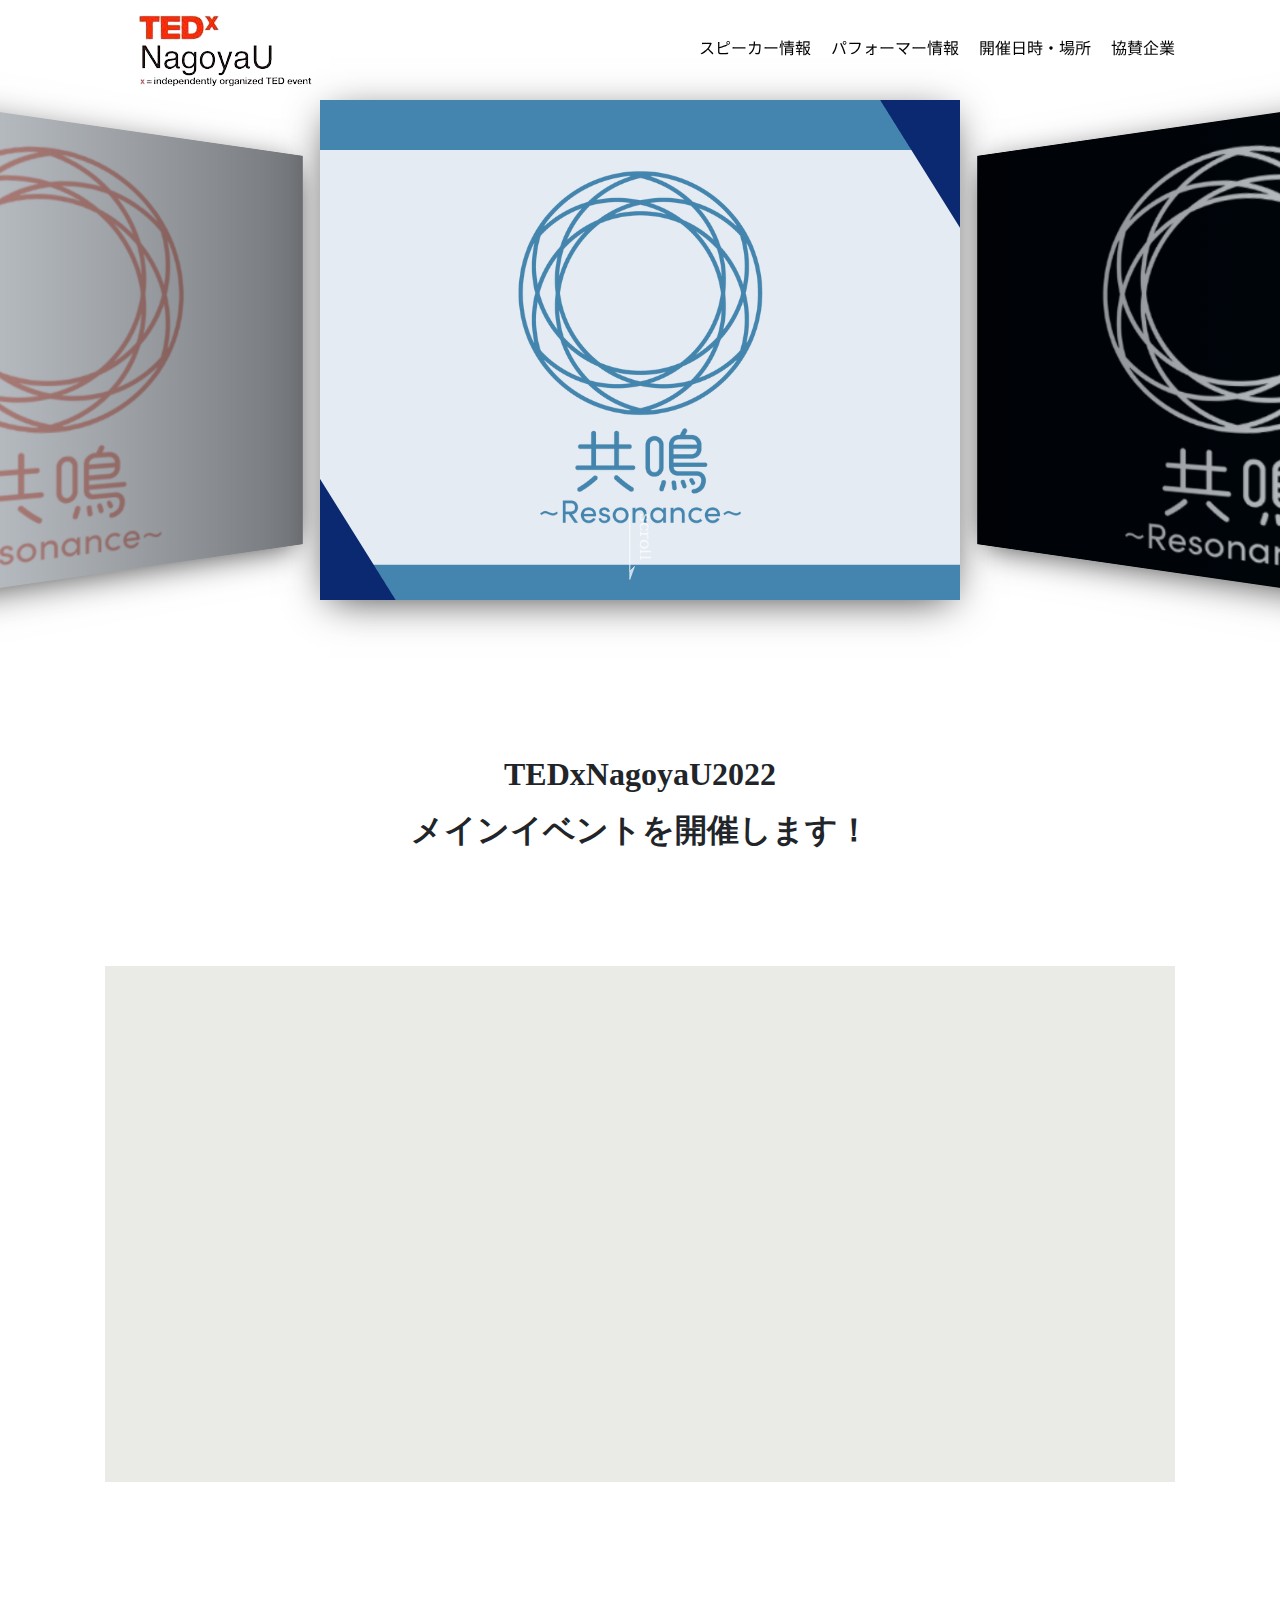
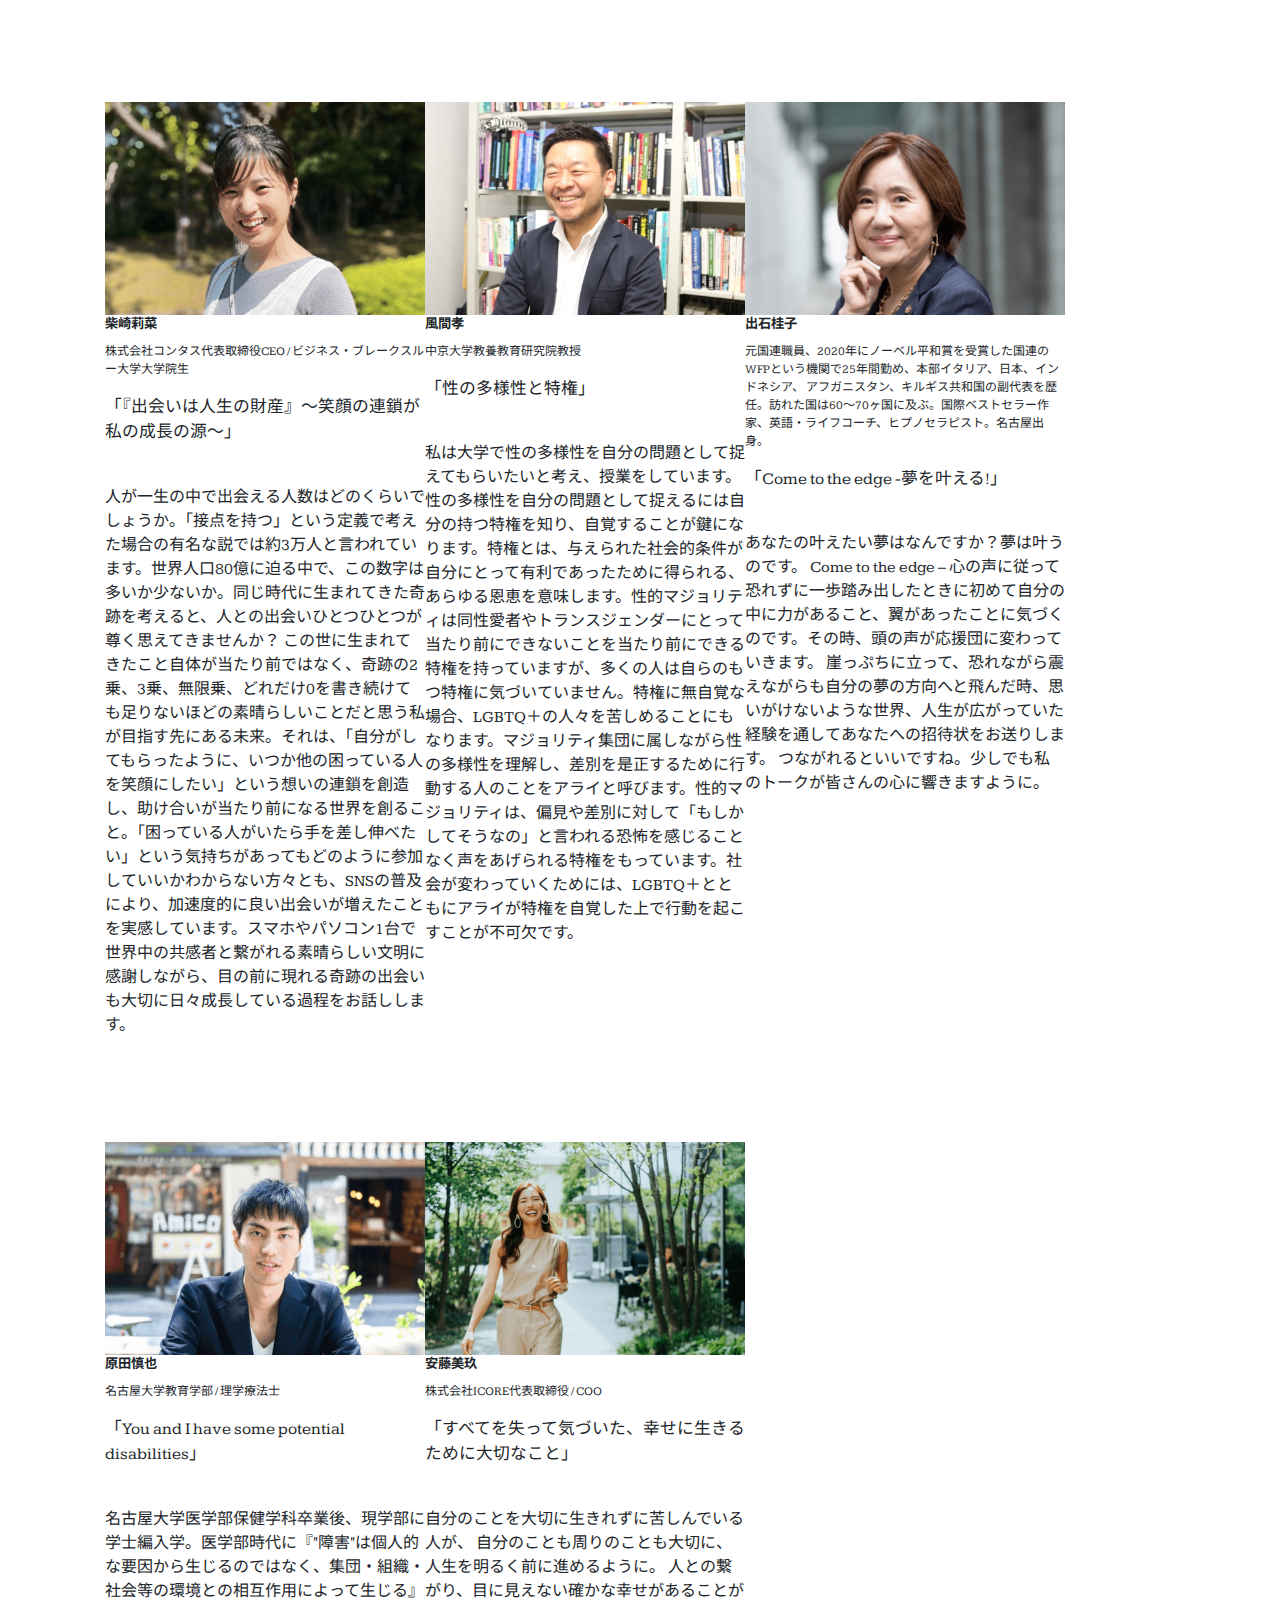
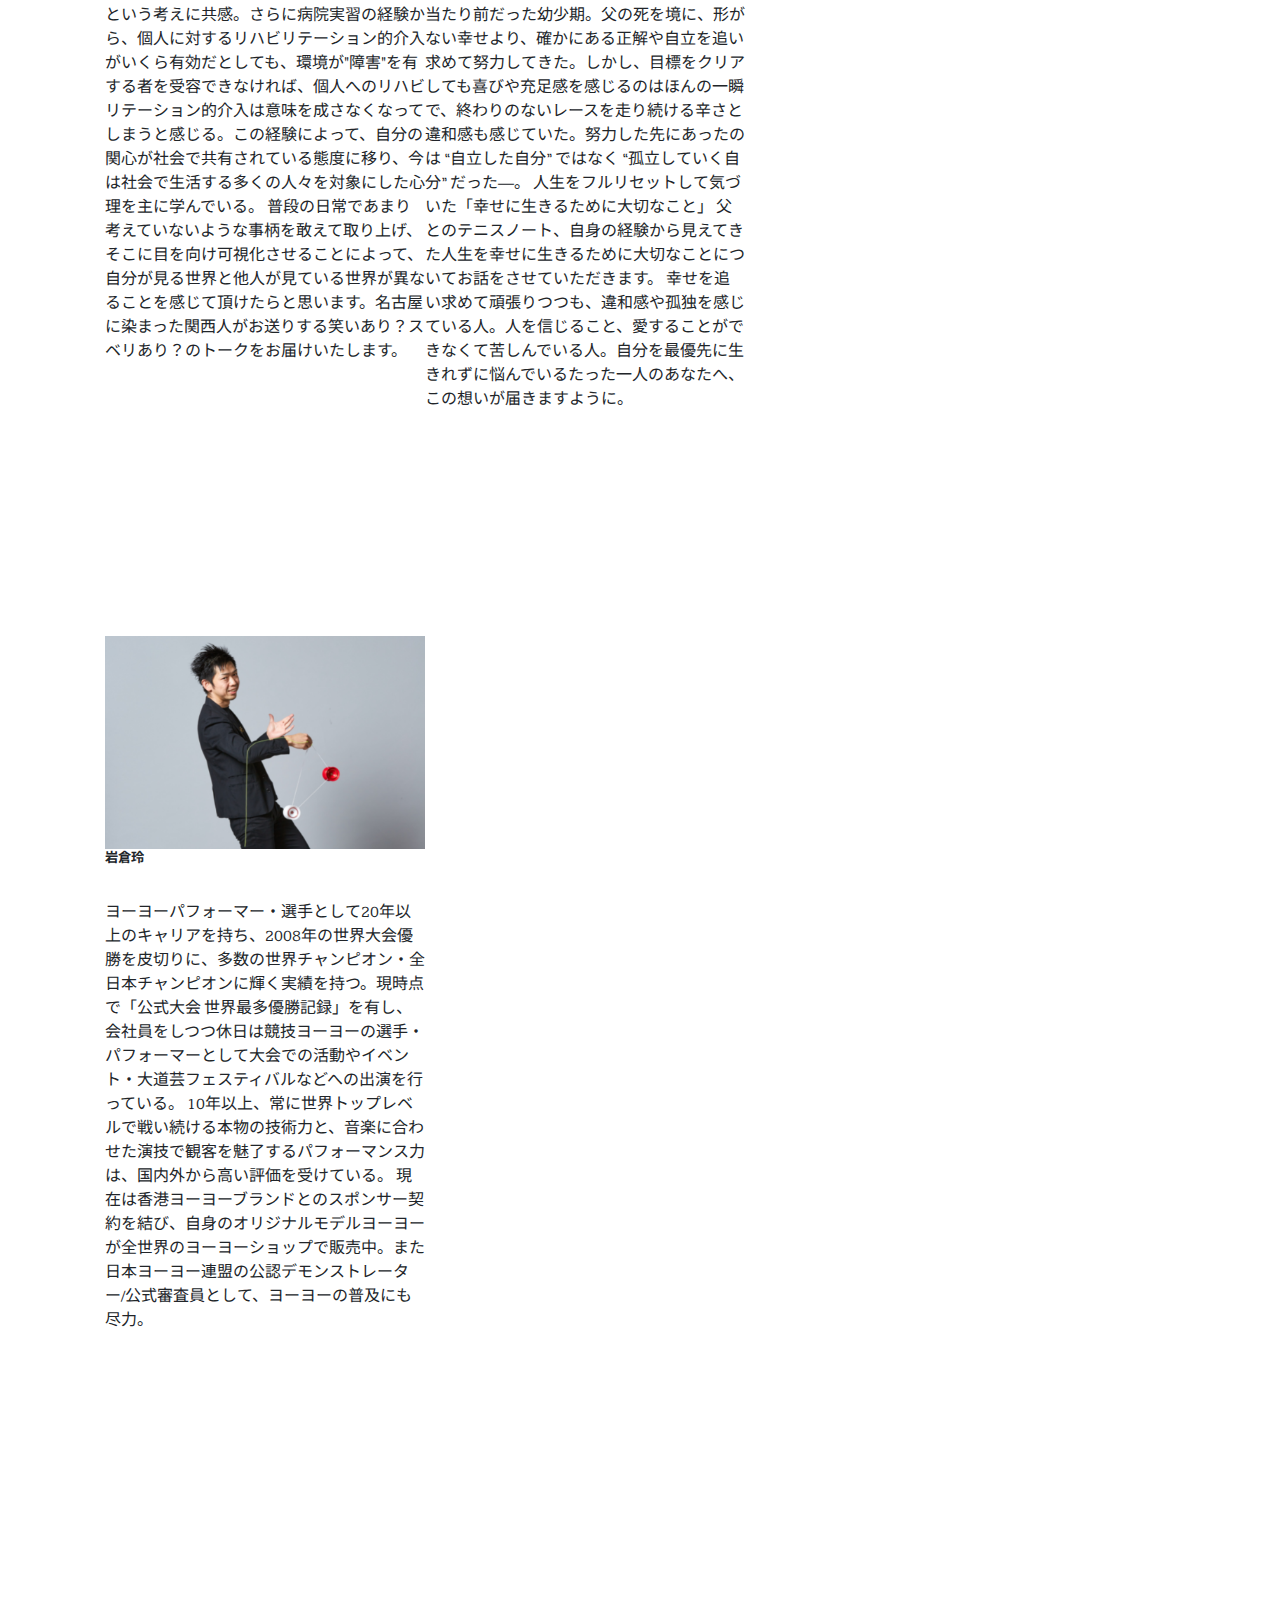
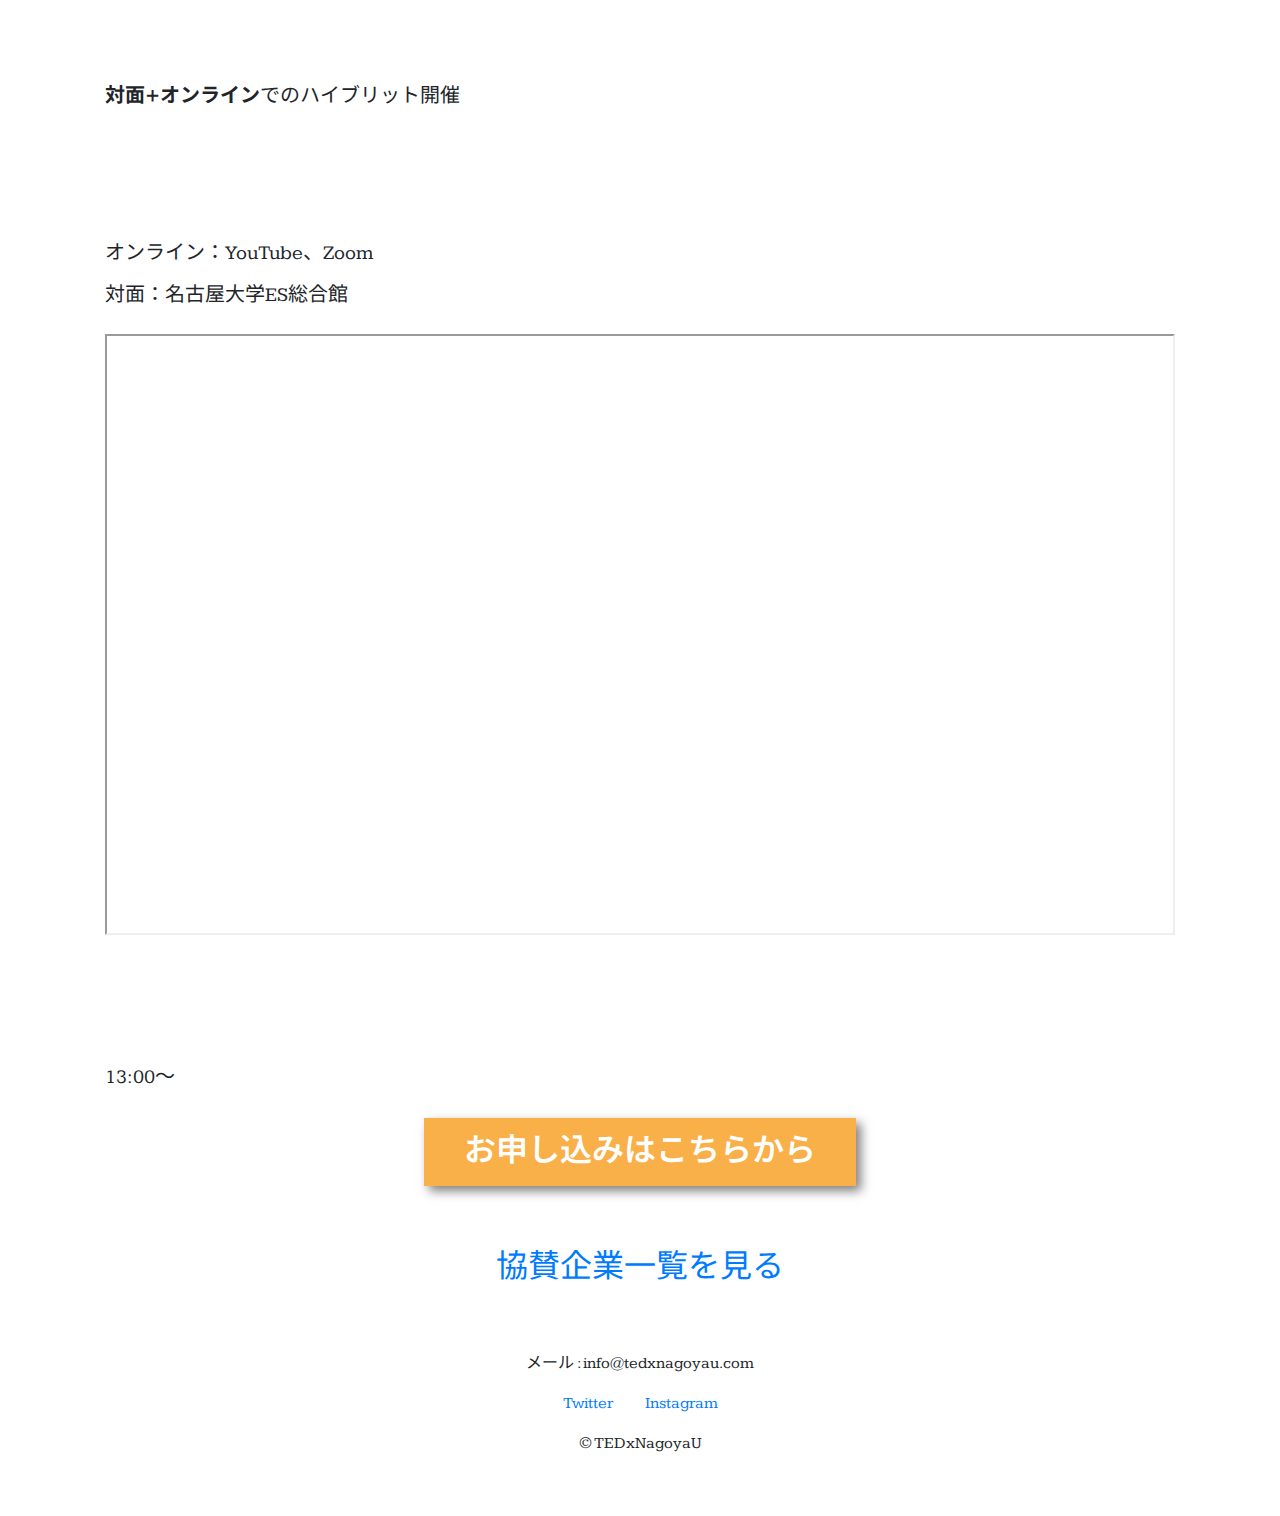
<file: index.html>
<!DOCTYPE html>
<html lang="ja">

<head>
  <meta charset="UTF-8" />
  <meta name="viewport" content="width=device-width, initial-scale=1.0" />
  <meta http-equiv="X-UA-Compatible" content="ie=edge" />
  <title>TEDxNagoyaU2022イベントサイト</title>
  <meta name="description" content="This site is TEDxNagoyaU2022 main event site.">
  <link rel="icon" href="images/favicon.png">
  <link rel="stylesheet" href="styles/loader.css">
  <script src="scripts/vendors/pace.js"></script>
  <link href="https://fonts.googleapis.com/css2?family=Kameron:wght@400;700&family=Noto+Sans+JP:wght@500&display=swap"
    rel="stylesheet">
  <link rel="stylesheet" href="styles/vendors/bootstrap-reboot.css" />
  <link rel="stylesheet" href="styles/vendors/swiper.min.css" />
  <link rel="stylesheet" href="styles/style.css" />
  <link href="https://cdn.jsdelivr.net/npm/bootstrap@5.0.2/dist/css/bootstrap.min.css" rel="stylesheet"
    integrity="sha384-EVSTQN3/azprG1Anm3QDgpJLIm9Nao0Yz1ztcQTwFspd3yD65VohhpuuCOmLASjC" crossorigin="anonymous">
</head>

<body>
  <div id="global-container">
    <div id="container">
      <div class="mobile-menu__cover"></div>
      <div class="nav-trigger"></div>
      <header class="header">
        <div class="header__inner appear up">
          <div class="logo item">
            <img src="images/logo.png" alt="" />
          </div>
          <nav class="header__nav">
            <ul class="header__ul">
              <li class="header__li item"><a href="#speaker">スピーカー情報</a></li>
              <li class="header__li item"><a href="#performer">パフォーマー情報</a></li>
              <li class="header__li item"><a href="#date-place">開催日時・場所</a></li>
              <li class="header__li item"><a href="corp_intro.html">協賛企業</a></li>
            </ul>
          </nav>
          <button class="mobile-menu__btn">
            <!-- <span></span>
            <span></span>
            <span></span> -->
          </button>
        </div>
      </header>
      <div id="content">
        <div class="hero">
          <div class="swiper-container">
            <div class="swiper-wrapper">
              <div class="swiper-slide">
                <img src="images/image-1.jpg" alt="" />
              </div>
              <div class="swiper-slide">
                <img src="images/image-2.jpg" alt="" />
              </div>
              <div class="swiper-slide">
                <img src="images/image-3.jpg" alt="" />
              </div>
            </div>
            <div class="hero__footer">
              <img class="hero__downarrow" src="images/arrow.svg" />
              <span class="hero__scrolltext">scroll</span>
            </div>
          </div>
        </div>
        <div id="main-content">
          <aside class="side left">
            <div class="side__inner">
              <a class="twitter icon tween-animate-title"
                href="https://twitter.com/TEDxNagoyaU?ref_src=twsrc%5Egoogle%7Ctwcamp%5Eserp%7Ctwgr%5Eauthor">Twitter</a>
              <a class="fb icon tween-animate-title" href="https://www.instagram.com/tedxnagoyau/">Instagram</a>
            </div>
          </aside>
          <main>
            <h1 style="text-align: center; font-family: Rockwell">TEDxNagoyaU2022</h1>
            <h1 style="text-align: center; font-family: Rockwell; margin-bottom: 7rem">メインイベントを開催します！</h1>
            <section class="travel">
              <div class="travel__inner">
                <div class="travel__img cover-slide">
                  <img class="img-zoom" src="images/image-mainivent-promotion.jpg" alt="" />
                </div>
                <div class="travel__texts appear left">
                  <div class="travel__texts-inner">
                    <div class="travel__title main-title item">
                      <span>共鳴</span>
                      <span>〜Resonance〜</span>
                    </div>
                    <br>
                    <div class="travel__description item">
                      <!-- <p>
                          世界１５０ヶ国で<br />利用できる民泊サービスです。
                        </p>
                        <p>あなたの望む宿がきっと見つかります。</p> -->
                      <p>今年のテーマは「共鳴〜Resonance」</p>
                      <p>イベントで奏でたアイディアの波が広がってほしいという想いが込められています。</p>
                    </div>
                    <div class="travel__btn item">
                      <button onclick="location.href='https://forms.gle/eSai9647GtycHcgo6'"
                        class="btn filled">イベントに参加する</button>
                    </div>
                  </div>
                </div>
              </div>
            </section>
            <section class="houses">
              <div>
                <h2 id="speaker" class="main-title tween-animate-title">2022 スピーカー</h2>
                <p class="sub-title tween-animate-title"></p>
              </div>
              <div class="houses__inner">
                <!-- <div class="houses__item">
                  <div class="cover-slide hover-darken">
                    <div class="bg-img-zoom img-bg50" style="background-image: url(images/柴田莉奈さん.jpg)"></div>
                  </div>
                  <p style="margin-top: 1rem" class="houses__title">「出会いは人生の財産」〜笑顔の連鎖が私の成長の源〜</p>
                  <p style="font-size: 0.9rem">柴田莉奈</p>
                </div>
                <div class="houses__item">
                  <div class="cover-slide hover-darken">
                    <div class="bg-img-zoom img-bg50" style="background-image: url(images/風間孝さん.jpg)"></div>
                  </div>
                  <p style="margin-top: 1rem" class="houses__title">「性の多様性と特権」</p>
                  <p style="font-size: 0.9rem;">風間孝</p>
                </div>
                <div class="houses__item">
                  <div class="cover-slide hover-darken">
                    <div class="bg-img-zoom img-bg50" style="background-image: url(images/出石桂子さん.jpg)"></div>
                  </div>
                  <p style="margin-top: 1rem" class="houses__title">「Come to the edge -夢を叶える!」</p>
                  <p style="font-size: 0.9rem">出石桂子</p>
                </div>
                <div class="houses__item">
                  <div class="cover-slide hover-darken">
                    <div class="bg-img-zoom img-bg50" style="background-image: url(images/原田慎也さん.jpg)"></div>
                  </div>
                  <p style="margin-top: 1rem" class="houses__title">「You and I have some of potential disabilities.」</p>
                  <p style="font-size: 0.9rem">原田慎也</p>
                </div>
                <div class="houses__item">
                  <div class="cover-slide hover-darken">
                    <div class="bg-img-zoom img-bg50" style="background-image: url(images/安藤美玖さん.jpg)"></div>
                  </div>
                  <p style="margin-top: 1rem" class="houses__title">「すべてを失って気づいた、幸せに生きるために大切なこと」</p>
                  <p style="font-size: 0.9rem">安藤美玖</p>
                </div> -->
                <div class="houses_item">
                  <div class="card" style="width: 20rem; height: 65rem">
                    <img src="images/柴崎莉菜さん.png" class="card-img-top" alt="...">
                    <div class="card-body">
                      <h5 class="card-title">柴崎莉菜</h5>
                      <p style="font-size: 0.75rem">株式会社コンタス代表取締役CEO / ビジネス・ブレークスルー大学大学院生</p>
                      <p style="font-size: 1.05rem">「『出会いは人生の財産』〜笑顔の連鎖が私の成長の源〜」</p>
                      <br>
                      <p class="card-text">
                        人が一生の中で出会える人数はどのくらいでしょうか。「接点を持つ」という定義で考えた場合の有名な説では約3万人と言われています。世界人口80億に迫る中で、この数字は多いか少ないか。同じ時代に生まれてきた奇跡を考えると、人との出会いひとつひとつが尊く思えてきませんか？
                        この世に生まれてきたこと自体が当たり前ではなく、奇跡の2乗、3乗、無限乗、どれだけ0を書き続けても足りないほどの素晴らしいことだと思う私が目指す先にある未来。それは、「自分がしてもらったように、いつか他の困っている人を笑顔にしたい」という想いの連鎖を創造し、助け合いが当たり前になる世界を創ること。「困っている人がいたら手を差し伸べたい」という気持ちがあってもどのように参加していいかわからない方々とも、SNSの普及により、加速度的に良い出会いが増えたことを実感しています。スマホやパソコン1台で世界中の共感者と繋がれる素晴らしい文明に感謝しながら、目の前に現れる奇跡の出会いも大切に日々成長している過程をお話しします。

                      </p>

                    </div>
                  </div>
                </div>
                <div class="houses_item">
                  <div class="card" style="width: 20rem; height: 65rem">
                    <img src="images/風間孝さん.jpg" class="card-img-top" alt="...">
                    <div class="card-body">
                      <h5 class="card-title">風間孝</h5>
                      <p style="font-size: 0.75rem">中京大学教養教育研究院教授</p>
                      <p style="font-size: 1.05rem">「性の多様性と特権」</p>
                      <br>
                      <p class="card-text">
                        私は大学で性の多様性を自分の問題として捉えてもらいたいと考え、授業をしています。性の多様性を自分の問題として捉えるには自分の持つ特権を知り、自覚することが鍵になります。特権とは、与えられた社会的条件が自分にとって有利であったために得られる、あらゆる恩恵を意味します。性的マジョリティは同性愛者やトランスジェンダーにとって当たり前にできないことを当たり前にできる特権を持っていますが、多くの人は自らのもつ特権に気づいていません。特権に無自覚な場合、LGBTQ＋の人々を苦しめることにもなります。マジョリティ集団に属しながら性の多様性を理解し、差別を是正するために行動する人のことをアライと呼びます。性的マジョリティは、偏見や差別に対して「もしかしてそうなの」と言われる恐怖を感じることなく声をあげられる特権をもっています。社会が変わっていくためには、LGBTQ＋とともにアライが特権を自覚した上で行動を起こすことが不可欠です。
                      </p>

                    </div>
                  </div>
                </div>
                <div class="houses_item">
                  <div class="card" style="width: 20rem; height: 50rem">
                    <img src="images/出石桂子さん.jpg" class="card-img-top" alt="...">
                    <div class="card-body">
                      <h5 class="card-title">出石桂子</h5>
                      <p style="font-size: 0.75rem">元国連職員、2020年にノーベル平和賞を受賞した国連のWFPという機関で25年間勤め、本部イタリア、日本、インドネシア、
                        アフガニスタン、キルギス共和国の副代表を歴任。訪れた国は60〜70ヶ国に及ぶ。国際ベストセラー作家、英語・ライフコーチ、ヒプノセラピスト。名古屋出身。</p>
                      <p style="font-size: 1.05rem">「Come to the edge -夢を叶える!」</p>
                      <br>
                      <p class="card-text">あなたの叶えたい夢はなんですか？夢は叶うのです。
                        Come to the edge – 心の声に従って恐れずに一歩踏み出したときに初めて自分の中に力があること、翼があったことに気づくのです。その時、頭の声が応援団に変わっていきます。
                        崖っぷちに立って、恐れながら震えながらも自分の夢の方向へと飛んだ時、思いがけないような世界、人生が広がっていた経験を通してあなたへの招待状をお送りします。
                        つながれるといいですね。少しでも私のトークが皆さんの心に響きますように。

                      </p>
                    </div>
                  </div>
                </div>
                <div class="houses_item">
                  <div class="card" style="width: 20rem; height: 60rem">
                    <img src="images/原田慎也さん.png" class="card-img-top" alt="...">
                    <div class="card-body">
                      <h5 class="card-title">原田慎也</h5>
                      <p style="font-size: 0.75rem">名古屋大学教育学部 / 理学療法士</p>
                      <p style="font-size: 1.05rem">「You and I have some potential disabilities」
                      </p>
                      <br>
                      <p class="card-text">
                        名古屋大学医学部保健学科卒業後、現学部に学士編入学。医学部時代に『"障害"は個人的な要因から生じるのではなく、集団・組織・社会等の環境との相互作用によって生じる』という考えに共感。さらに病院実習の経験から、個人に対するリハビリテーション的介入がいくら有効だとしても、環境が"障害"を有する者を受容できなければ、個人へのリハビリテーション的介入は意味を成さなくなってしまうと感じる。この経験によって、自分の関心が社会で共有されている態度に移り、今は社会で生活する多くの人々を対象にした心理を主に学んでいる。
                        普段の日常であまり考えていないような事柄を敢えて取り上げ、そこに目を向け可視化させることによって、自分が見る世界と他人が見ている世界が異なることを感じて頂けたらと思います。名古屋に染まった関西人がお送りする笑いあり？スベリあり？のトークをお届けいたします。

                      </p>
                    </div>
                  </div>
                </div>
                <div class="houses_item">
                  <div class="card" style="width: 20rem; height: 61rem;">
                    <img src="images/安藤美玖さん.png" class="card-img-top" alt="...">
                    <div class="card-body">
                      <h5 class="card-title">安藤美玖</h5>
                      <p style="font-size: 0.75rem">株式会社ICORE代表取締役 / COO</p>
                      <p style="font-size: 1.05rem">「すべてを失って気づいた、幸せに生きるために大切なこと」</p>
                      <br>
                      <p class="card-text">自分のことを大切に生きれずに苦しんでいる人が、
                        自分のことも周りのことも大切に、人生を明るく前に進めるように。
                        人との繋がり、目に見えない確かな幸せがあることが当たり前だった幼少期。父の死を境に、形がない幸せより、確かにある正解や自立を追い求めて努力してきた。しかし、目標をクリアしても喜びや充足感を感じるのはほんの一瞬で、終わりのないレースを走り続ける辛さと違和感も感じていた。努力した先にあったのは
                        “自立した自分” ではなく “孤立していく自分” だった—。
                        人生をフルリセットして気づいた「幸せに生きるために大切なこと」
                        父とのテニスノート、自身の経験から見えてきた人生を幸せに生きるために大切なことについてお話をさせていただきます。
                        幸せを追い求めて頑張りつつも、違和感や孤独を感じている人。人を信じること、愛することができなくて苦しんでいる人。自分を最優先に生きれずに悩んでいるたった一人のあなたへ、この想いが届きますように。

                      </p>
                    </div>
                  </div>
                </div>
              </div>
              <br>
              <br>
              <div>
                <h2 id="performer" class="main-title tween-animate-title">2022 パフォーマー</h2>
                <p class="sub-title tween-animate-title"></p>
              </div>
              <div class="houses__inner">
                <div class="houses_item">
                  <div class="card" style="width: 20rem; height: 50rem">
                    <img src="images/岩倉怜さん.jpg" class="card-img-top" alt="...">
                    <div class="card-body">
                      <h5 class="card-title">岩倉玲</h5>
                      <br>
                      <p class="card-text">
                        ヨーヨーパフォーマー・選手として20年以上のキャリアを持ち、2008年の世界大会優勝を皮切りに、多数の世界チャンピオン・全日本チャンピオンに輝く実績を持つ。現時点で「公式大会
                        世界最多優勝記録」を有し、会社員をしつつ休日は競技ヨーヨーの選手・パフォーマーとして大会での活動やイベント・大道芸フェスティバルなどへの出演を行っている。
                        10年以上、常に世界トップレベルで戦い続ける本物の技術力と、音楽に合わせた演技で観客を魅了するパフォーマンス力は、国内外から高い評価を受けている。
                        現在は香港ヨーヨーブランドとのスポンサー契約を結び、自身のオリジナルモデルヨーヨーが全世界のヨーヨーショップで販売中。また日本ヨーヨー連盟の公認デモンストレーター/公式審査員として、ヨーヨーの普及にも尽力。
                      </p>
                    </div>
                  </div>
                </div>
            </section>
            <section class="popular">
              <div class="popular__header">
                <h3 id="date-place" style=" color: #505050;/*文字色*/
  padding: 0.5em;/*文字周りの余白*/
  display: inline-block;/*おまじない*/
  line-height: 1.3;/*行高*/
  background: #dbebf8;/*背景色*/
  vertical-align: middle;
  border-radius: 25px 0px 0px 25px;/*左側の角を丸く*/" class="main-title tween-animate-title">開催方法</h3>
                <ul>
                  <li style="font-size: 1.25rem; margin-top: 0.75rem"><strong>対面+オンライン</strong>でのハイブリット開催</li>
                </ul>
              </div>
              <div style="margin-top: 2rem" class="popular__header">
                <h3 style=" color: #505050;/*文字色*/
  padding: 0.5em;/*文字周りの余白*/
  display: inline-block;/*おまじない*/
  line-height: 1.3;/*行高*/
  background: #dbebf8;/*背景色*/
  vertical-align: middle;
  border-radius: 25px 0px 0px 25px;/*左側の角を丸く*/" class="main-title tween-animate-title">場所</h3>
                <ul>
                  <li style="font-size: 1.25rem; margin-top: 0.75rem">オンライン：YouTube、Zoom</li>
                  <li style="font-size: 1.25rem; margin-top: 0.75rem">対面：名古屋大学ES総合館</li>
                  <br>
                  <div class="gmap">
                    <iframe src="https://www.google.com/maps/d/embed?mid=176eDXGpyG0JMv5oyKHn25wICnm8&ehbc=2E312F"
                      width="640" height="480"></iframe>
                  </div>

                </ul>
              </div>
              <div style="margin-top: 2rem" class="popular__header">
                <h3 style=" color: #505050;/*文字色*/
                padding: 0.5em;/*文字周りの余白*/
                display: inline-block;/*おまじない*/
                line-height: 1.3;/*行高*/
                background: #dbebf8;/*背景色*/
                vertical-align: middle;
                border-radius: 25px 0px 0px 25px;/*左側の角を丸く*/" class="main-title tween-animate-title">時間</h3>
                <ul>
                  <li style="font-size: 1.25rem; margin-top: 0.75rem">13:00〜</li>
                </ul>
              </div>
              <!-- <div style="margin: 5rem 15rem" class="box17">
                <p style="font-size: 1.5rem">参加してくださる全ての方に、きてよかったなと思ってもらえるようなイベントにできるよう、運営一同精一杯頑張ります！
                </p>
              </div> -->
              <div style="font-size: 2rem; text-align: center;" class="travel__btn item">
                <button onclick="location.href='https://forms.gle/eSai9647GtycHcgo6'"
                  class="btn filled">お申し込みはこちらから</button>
                <br><br>
                <a href="corp_intro.html">協賛企業一覧を見る</a>
              </div>


              <!-- <div class="popular__inner appear up">
                <div class="popular__container">
                  <div class="popular__item item">
                    <div class="popular__img">
                      <img src="images/image-p1.jpg" alt="" />
                    </div>
                    <div class="popular__title">パリ</div>
                  </div>
                  <div class="popular__item item">
                    <div class="popular__img">
                      <img src="images/image-p2.jpg" alt="" />
                    </div>
                    <div class="popular__title">ニューヨーク</div>
                  </div>
                  <div class="popular__item item">
                    <div class="popular__img">
                      <img src="images/image-p3.jpg" alt="" />
                    </div>
                    <div class="popular__title">香港</div>
                  </div>
                  <div class="popular__item item">
                    <div class="popular__img">
                      <img src="images/image-p4.jpg" alt="" />
                    </div>
                    <div class="popular__title">大阪</div>
                  </div>
                  <div class="popular__btn appear up">
                    <button class="btn cover-3d item">
                      <span>
                        一覧から探す
                      </span>
                    </button>
                  </div> -->
        </div>
      </div>
      </section>
      </main>
      <aside class="side right">
        <div class="side__inner">
          <span class="tween-animate-title">&copy;TEDxNagoyaU</span>
        </div>
      </aside>
    </div>
  </div>
  <footer class="footer appear up">
    <div style="text-align: center">
      <p>メール : info@tedxnagoyau.com</p>
      <p><a
          href="https://twitter.com/TEDxNagoyaU?ref_src=twsrc%5Egoogle%7Ctwcamp%5Eserp%7Ctwgr%5Eauthor">Twitter</a>　　<a
          href="https://www.instagram.com/tedxnagoyau/">Instagram</a></p>

    </div>
    <div style="text-align: center;">
      &copy; TEDxNagoyaU
    </div>
  </footer>
  </div>
  <nav class="mobile-menu">
    <ul class="mobile-menu__main">
      <li class="mobile-menu__item">
        <a class="mobile-menu__link" href="#speaker">
          <span class="main-title">スピーカー情報</span>
        </a>
      </li>
      <li class="mobile-menu__item">
        <a class="mobile-menu__link" href="#performer">
          <span class="main-title">パフォーマー情報</span>
        </a>
      </li>
      <li class="mobile-menu__item">
        <a class="mobile-menu__link" href="#date_place">
          <span class="main-title">開催日時・場所</span>
        </a>
      </li>
      <li class="mobile-menu__item">
        <a class="mobile-menu__link" href="corp_intro.html">
          <span class="main-title">協賛企業</span>
        </a>
      </li>
    </ul>
  </nav>
  </div>
  <script src="scripts/vendors/swiper.min.js"></script>
  <script src="scripts/vendors/TweenMax.min.js"></script>
  <script src="scripts/vendors/scroll-polyfill.js"></script>
  <script src="scripts/libs/scroll.js"></script>
  <script src="scripts/libs/text-animation.js"></script>
  <script src="scripts/libs/hero-slider.js"></script>
  <script src="scripts/libs/mobile-menu.js"></script>
  <script src="scripts/main.js"></script>
</body>

</html>
</file>
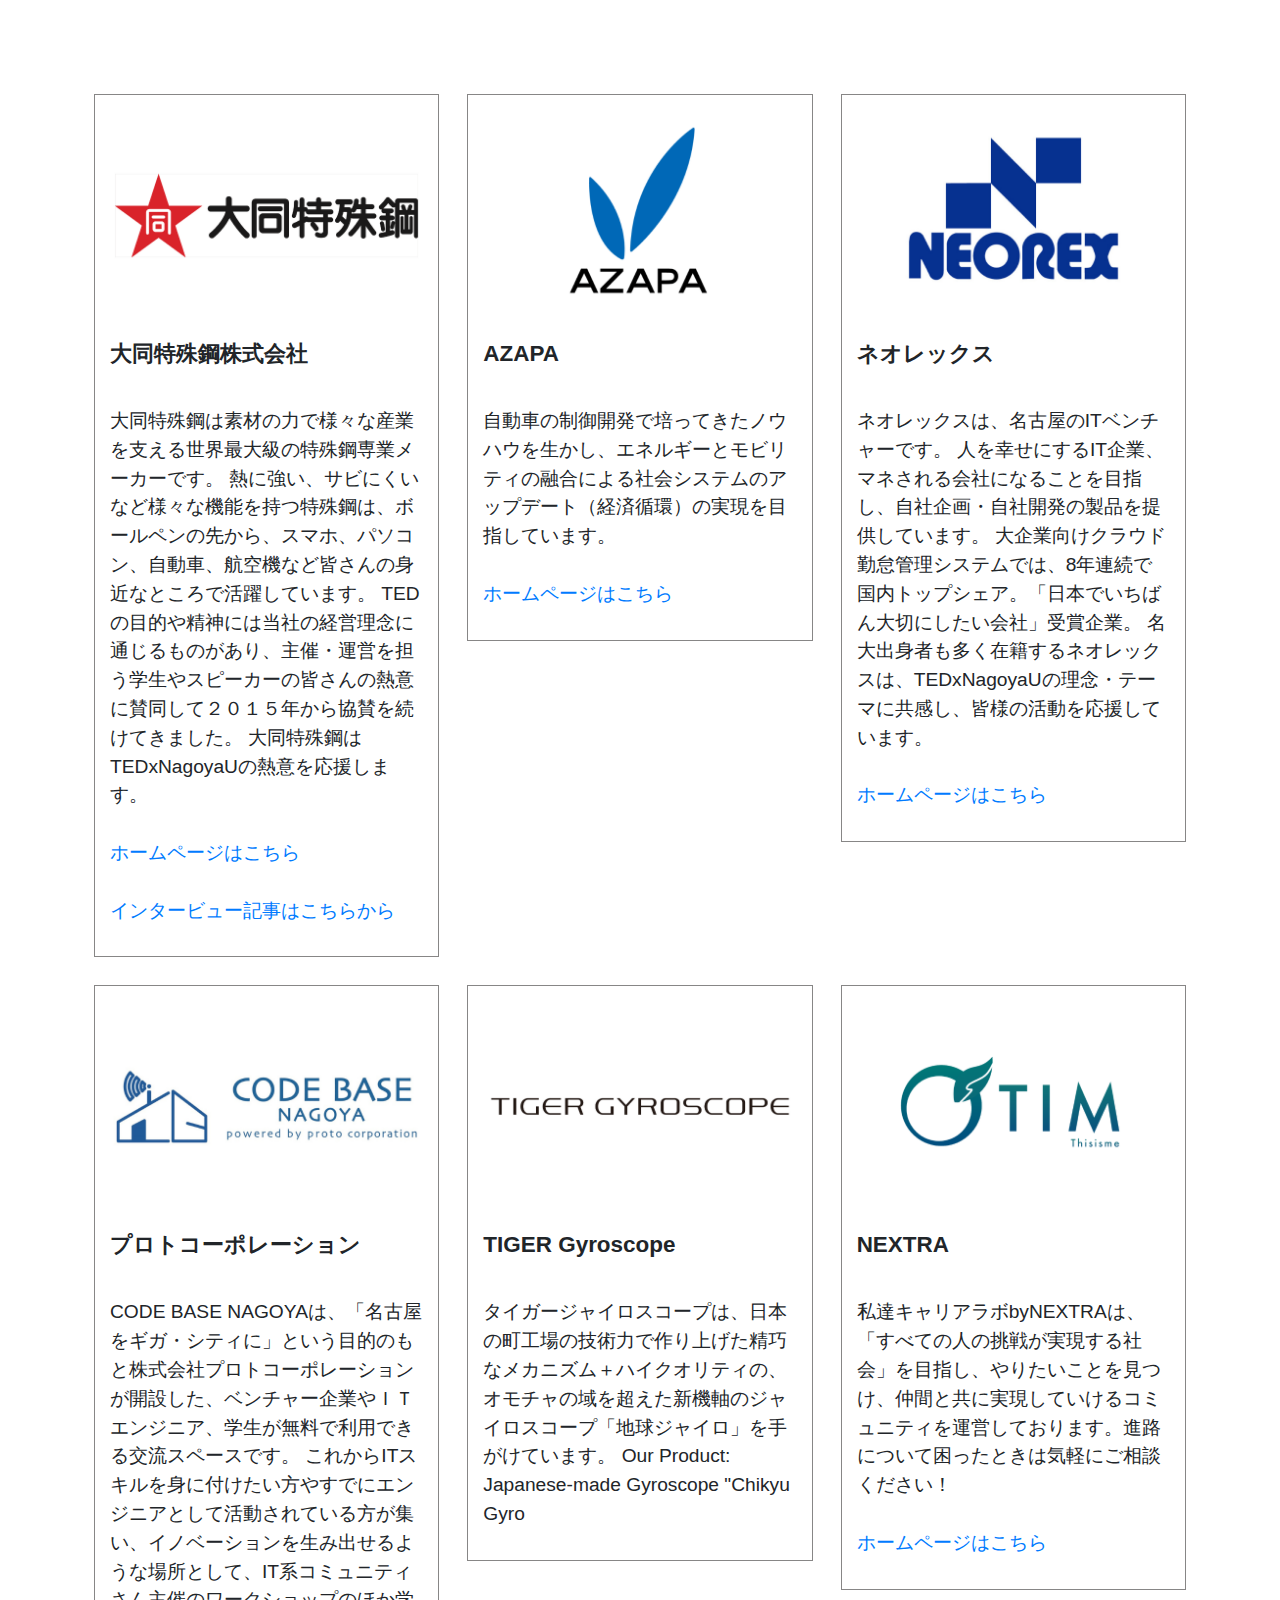
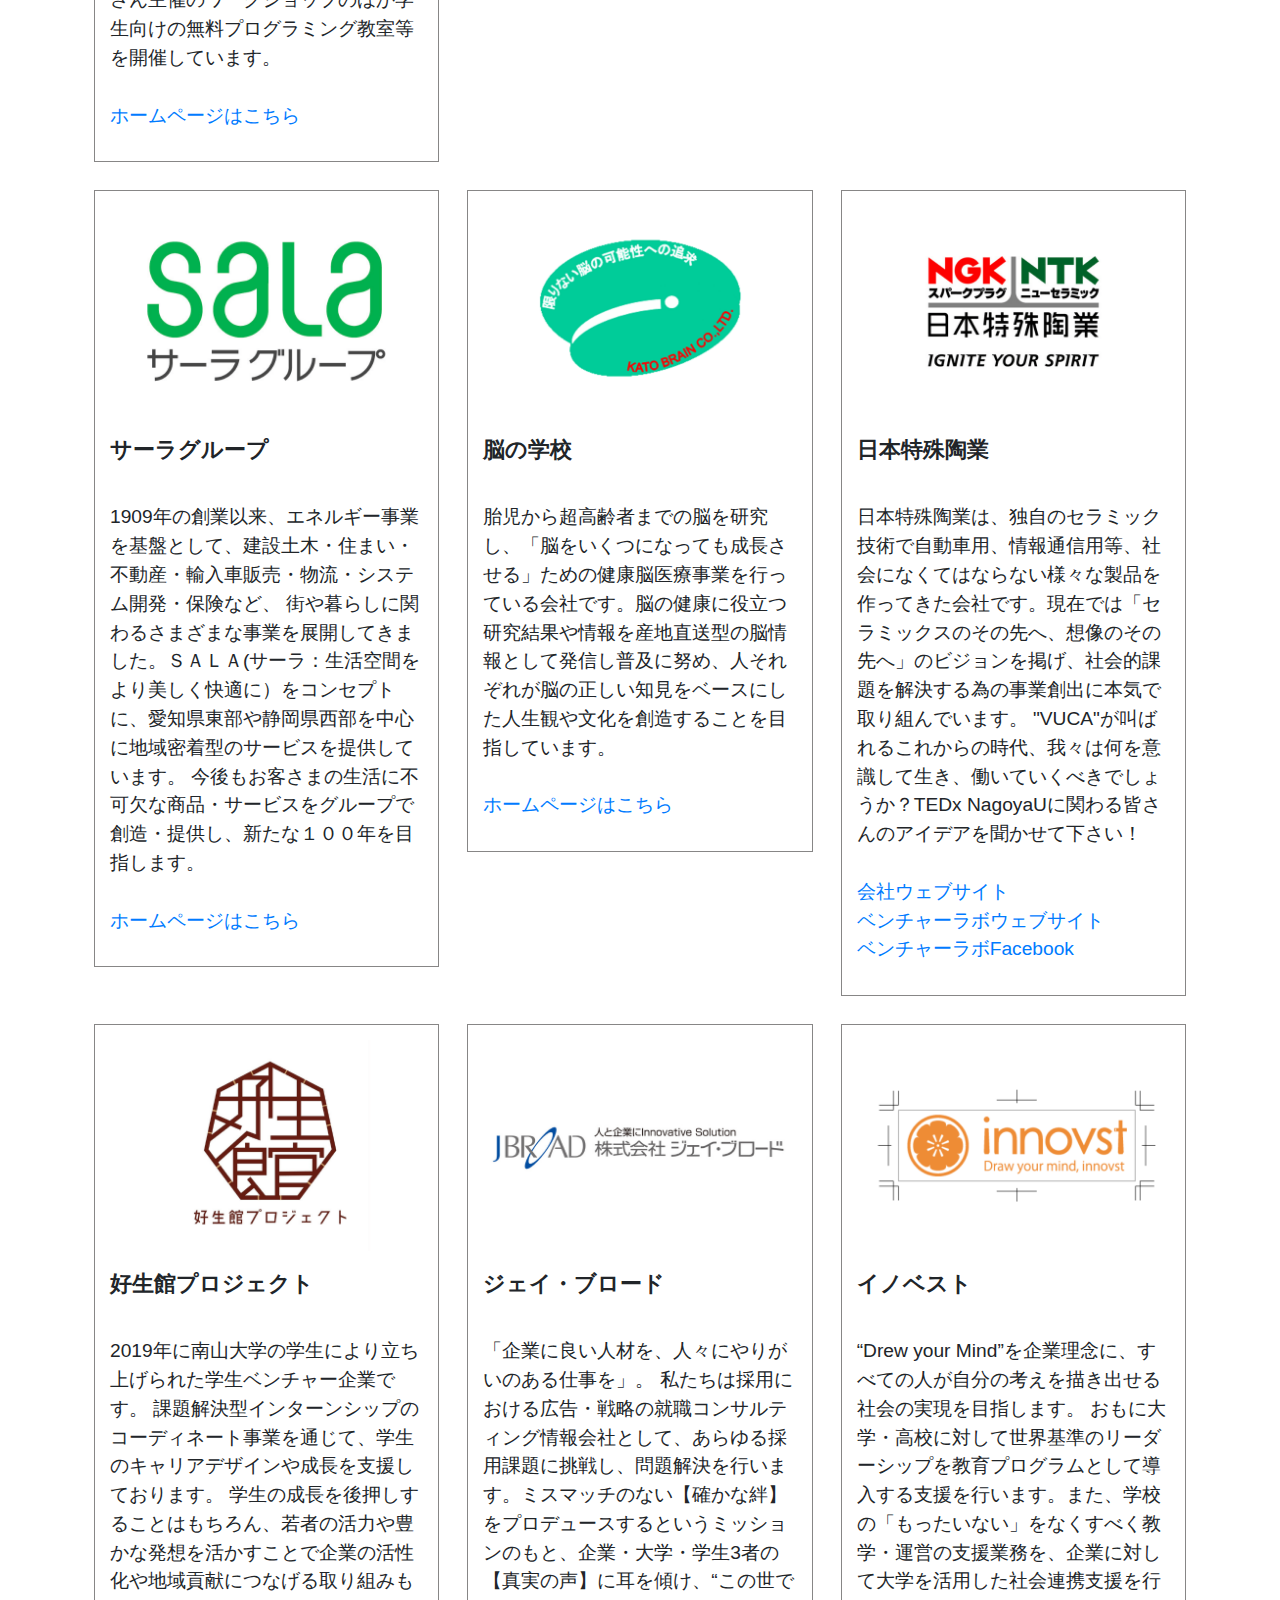
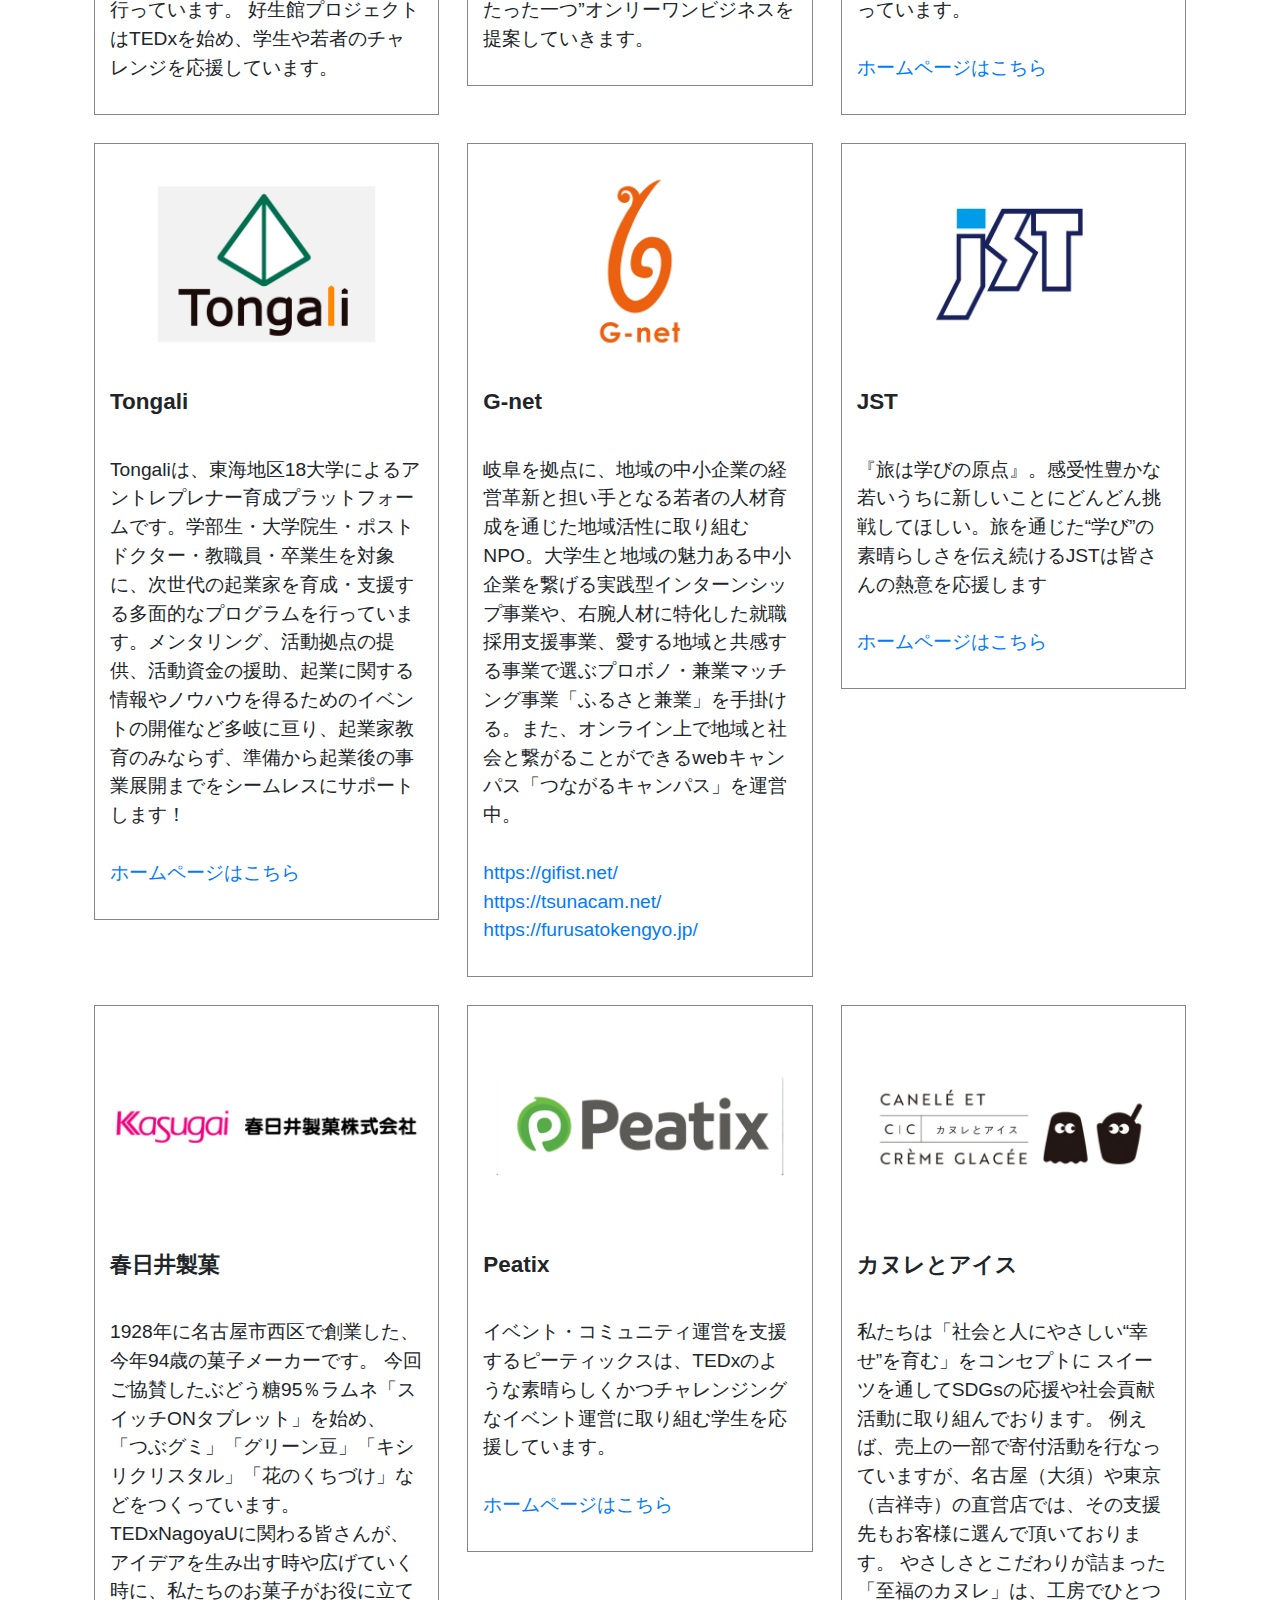
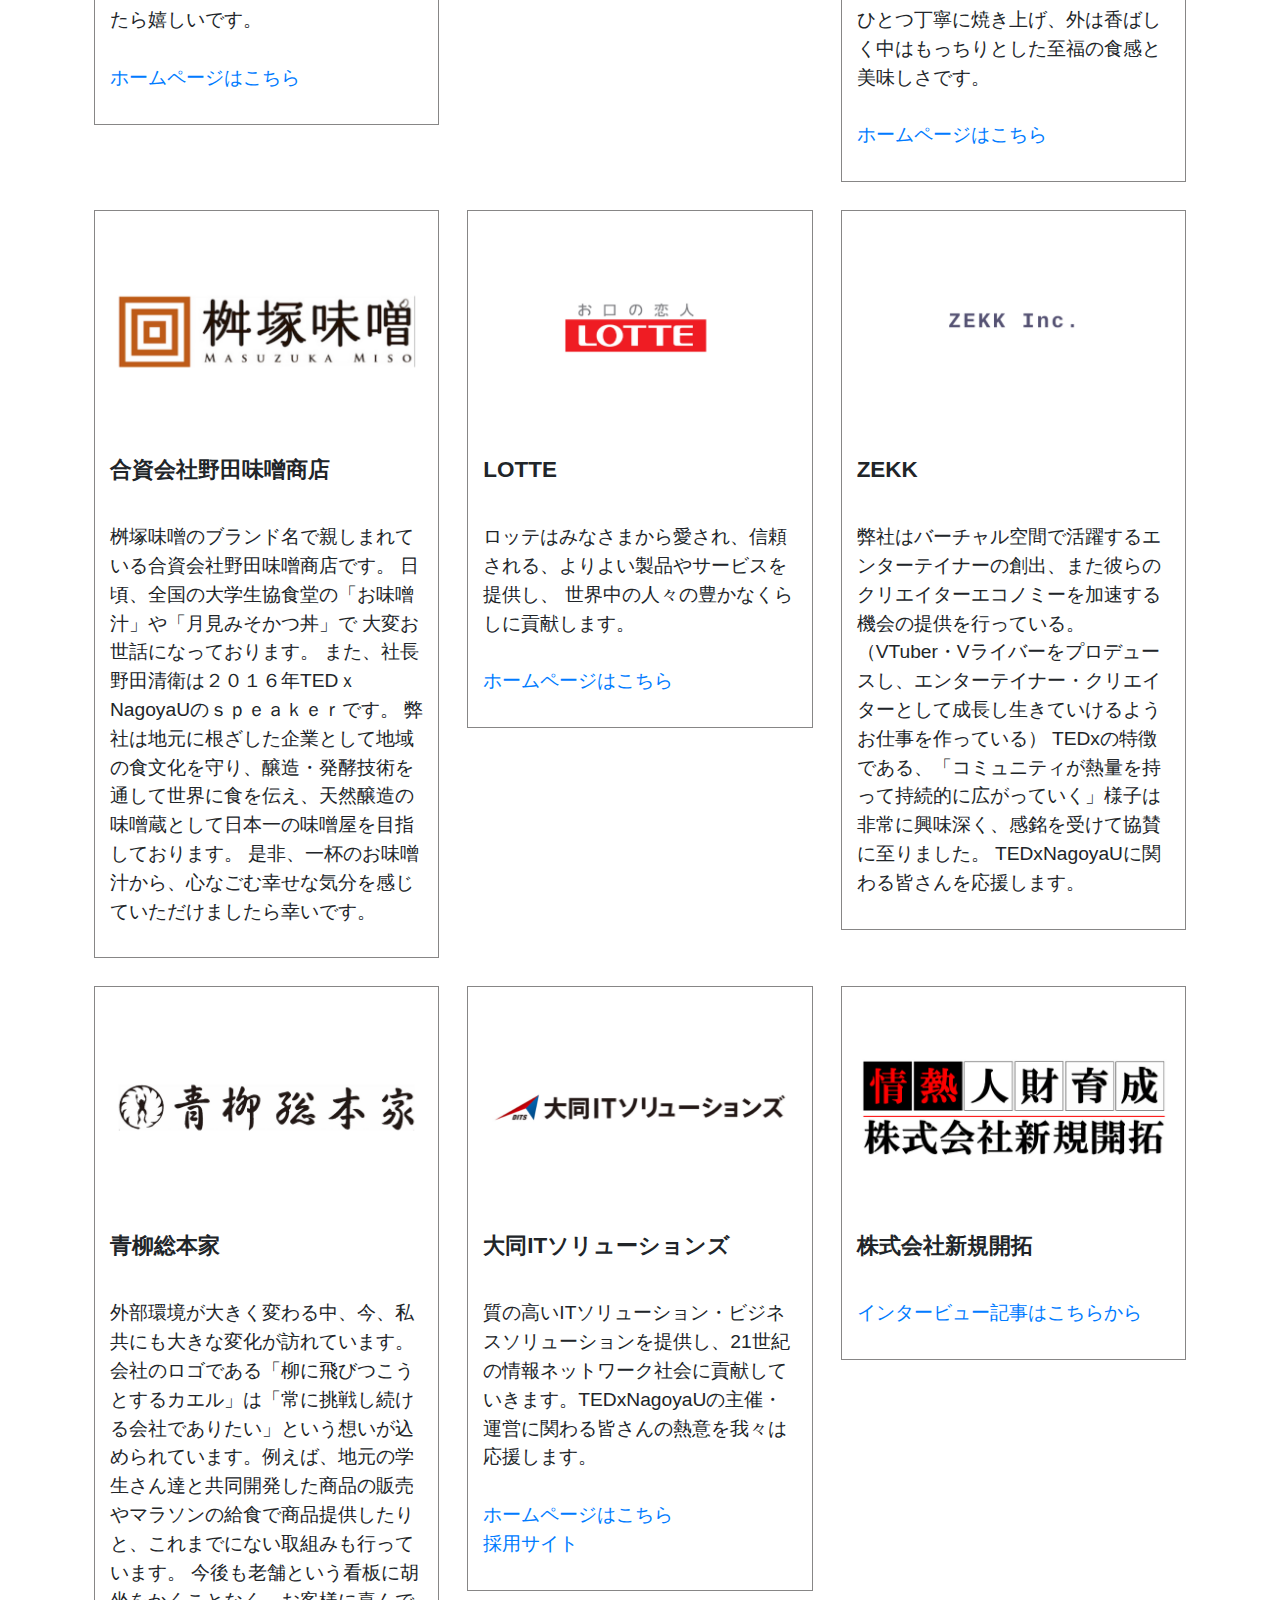
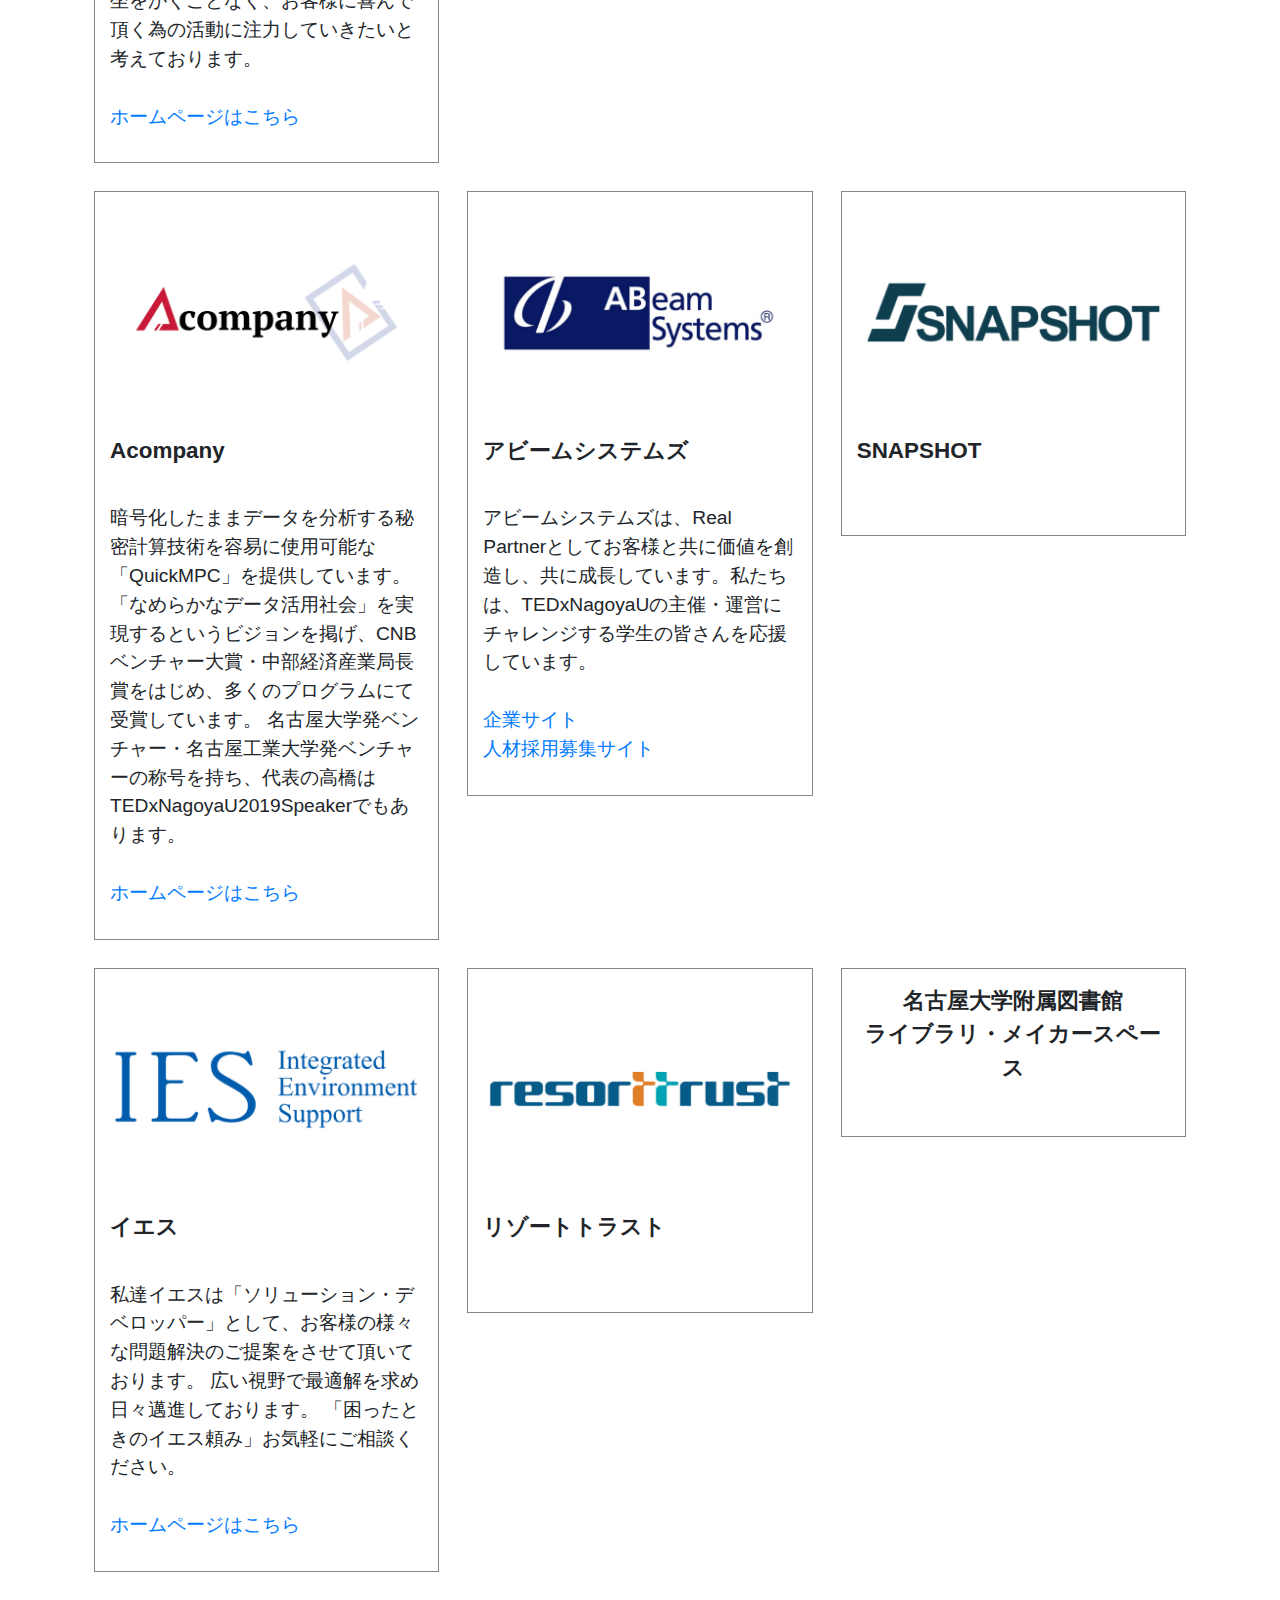
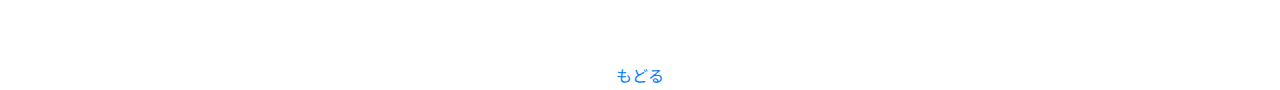
<file: corp_intro.html>
<!DOCTYPE html>
<html lang="ja">

<head>
    <meta charset="UTF-8" />
    <meta name="viewport" content="width=device-width, initial-scale=1.0" />
    <meta http-equiv="X-UA-Compatible" content="ie=edge" />
    <title>協賛企業一覧</title>
    <meta name="description" content="This site is TEDxNagoyaU2022 main event site.">
    <link rel="icon" href="images/favicon.png">
    <link rel="stylesheet" href="styles/loader.css">
    <script src="scripts/vendors/pace.js"></script>
    <link href="https://fonts.googleapis.com/css2?family=Kameron:wght@400;700&family=Noto+Sans+JP:wght@500&display=swap"
        rel="stylesheet">
    <link rel="stylesheet" href="styles/vendors/bootstrap-reboot.css" />
    <link rel="stylesheet" href="styles/vendors/swiper.min.css" />
    <link rel="stylesheet" href="styles/style.css" />
    <link href="https://cdn.jsdelivr.net/npm/bootstrap@5.0.2/dist/css/bootstrap.min.css" rel="stylesheet"
        integrity="sha384-EVSTQN3/azprG1Anm3QDgpJLIm9Nao0Yz1ztcQTwFspd3yD65VohhpuuCOmLASjC" crossorigin="anonymous">
</head>

<body>
    <div id="global-container">
        <div id="container">
            <div class="mobile-menu__cover"></div>
            <div class="nav-trigger"></div>
            <header class="header">
                <div class="header__inner appear up">
                    <div class="logo item">
                        <img src="images/logo.png" alt="" />
                    </div>
                    <nav class="header__nav">
                        <ul class="header__ul">
                            <li class="header__li item"><a href="#speaker">スピーカー情報</a></li>
                            <li class="header__li item"><a href="#performer">パフォーマー情報</a></li>
                            <li class="header__li item"><a href="#date-place">開催日時・場所</a></li>
                            <li class="header__li item"><a href="corp_intro.html">協賛企業</a></li>
                        </ul>
                    </nav>
                    <button class="mobile-menu__btn">
                        <!-- <span></span>
            <span></span>
            <span></span> -->
                    </button>
                </div>
            </header>
            <div class="bl_media_container">
                <div class="bl_media_itemWrapper">
                    <div class="bl_media_item">
                        <p class="img"><img src="corp_logo/大同特殊鋼業.png" alt=""></p>
                        <h3>大同特殊鋼株式会社</h3>
                        <br>
                        <p>大同特殊鋼は素材の力で様々な産業を支える世界最大級の特殊鋼専業メーカーです。
                            熱に強い、サビにくいなど様々な機能を持つ特殊鋼は、ボールペンの先から、スマホ、パソコン、自動車、航空機など皆さんの身近なところで活躍しています。
                            TEDの目的や精神には当社の経営理念に通じるものがあり、主催・運営を担う学生やスピーカーの皆さんの熱意に賛同して２０１５年から協賛を続けてきました。
                            大同特殊鋼はTEDxNagoyaUの熱意を応援します。
                            <br>
                            <br>
                            <a href="https://www.daido.co.jp/">ホームページはこちら</a><br><br>
                            <a href="大同特殊鋼業＿interview.html">インタービュー記事はこちらから</a>
                        </p>
                    </div>
                </div>
                <div class="bl_media_itemWrapper">
                    <div class="bl_media_item">
                        <p class="img"><img src="corp_logo/AZAPA.png" alt=""></p>
                        <h3>AZAPA</h3>
                        <br>
                        <p>自動車の制御開発で培ってきたノウハウを生かし、エネルギーとモビリティの融合による社会システムのアップデート（経済循環）の実現を目指しています。
                            <br>
                            <br>
                            <a href="https://azapa.co.jp/">
                                ホームページはこちら</a>
                        </p>
                    </div>
                </div>
                <div class="bl_media_itemWrapper">
                    <div class="bl_media_item">
                        <p class="img"><img src="corp_logo/NEOREX.png" alt=""></p>
                        <h3>ネオレックス</h3>
                        <br>
                        <p>ネオレックスは、名古屋のITベンチャーです。

                            人を幸せにするIT企業、マネされる会社になることを目指し、自社企画・自社開発の製品を提供しています。

                            大企業向けクラウド勤怠管理システムでは、8年連続で国内トップシェア。「日本でいちばん大切にしたい会社」受賞企業。

                            名大出身者も多く在籍するネオレックスは、TEDxNagoyaUの理念・テーマに共感し、皆様の活動を応援しています。
                            <br>
                            <br>
                            <a href="https://www.neorex.co.jp/">
                                ホームページはこちら</a>
                        </p>
                    </div>
                </div>
                <div class="bl_media_itemWrapper">
                    <div class="bl_media_item">
                        <p class="img"><img src="corp_logo/プロトコーポレーション.png" alt=""></p>
                        <h3>プロトコーポレーション</h3>
                        <br>
                        <p>CODE BASE
                            NAGOYAは、「名古屋をギガ・シティに」という目的のもと株式会社プロトコーポレーションが開設した、ベンチャー企業やＩＴエンジニア、学生が無料で利用できる交流スペースです。
                            これからITスキルを身に付けたい方やすでにエンジニアとして活動されている方が集い、イノベーションを生み出せるような場所として、IT系コミュニティさん主催のワークショップのほか学生向けの無料プログラミング教室等を開催しています。<br><br>
                            <a href="https://codebase.proto-g.co.jp/">ホームページはこちら</a>
                        </p>
                    </div>
                </div>
                <div class="bl_media_itemWrapper">
                    <div class="bl_media_item">
                        <p class="img"><img src="corp_logo/TIGERGYROSCOPE.png" alt=""></p>
                        <h3>TIGER Gyroscope</h3>
                        <br>
                        <p>タイガージャイロスコープは、日本の町工場の技術力で作り上げた精巧なメカニズム＋ハイクオリティの、オモチャの域を超えた新機軸のジャイロスコープ「地球ジャイロ」を手がけています。
                            Our Product: Japanese-made Gyroscope "Chikyu Gyro
                        </p>
                    </div>
                </div>
                <div class="bl_media_itemWrapper">
                    <div class="bl_media_item">
                        <p class="img"><img src="corp_logo/NEXTRA.png" alt=""></p>
                        <h3>NEXTRA</h3>
                        <br>
                        <p>私達キャリアラボbyNEXTRAは、「すべての人の挑戦が実現する社会」を目指し、やりたいことを見つけ、仲間と共に実現していけるコミュニティを運営しております。進路について困ったときは気軽にご相談ください！
                            <br><br><a href="https://thisisme.studio.design">ホームページはこちら</a>
                        </p>
                    </div>
                </div>
                <div class="bl_media_itemWrapper">
                    <div class="bl_media_item">
                        <p class="img"><img src="corp_logo/サーラグループ.png
                    " alt=""></p>
                        <h3>サーラグループ</h3>
                        <br>
                        <p>1909年の創業以来、エネルギー事業を基盤として、建設土木・住まい・不動産・輸入車販売・物流・システム開発・保険など、
                            街や暮らしに関わるさまざまな事業を展開してきました。ＳＡＬＡ(サーラ：生活空間をより美しく快適に）をコンセプトに、愛知県東部や静岡県西部を中心に地域密着型のサービスを提供しています。
                            今後もお客さまの生活に不可欠な商品・サービスをグループで創造・提供し、新たな１００年を目指します。<br><br>
                            <a href="https://www.sala.jp/ja/index.html
">ホームページはこちら</a>
                    </div>
                </div>
                <div class="bl_media_itemWrapper">
                    <div class="bl_media_item">
                        <p class="img"><img src="corp_logo/脳の学校.png" alt=""></p>
                        <h3>脳の学校</h3>
                        <br>
                        <p>胎児から超高齢者までの脳を研究し、「脳をいくつになっても成長させる」ための健康脳医療事業を行っている会社です。脳の健康に役立つ研究結果や情報を産地直送型の脳情報として発信し普及に努め、人それぞれが脳の正しい知見をベースにした人生観や文化を創造することを目指しています。
                            <br><br><a href="https://www.nonogakko.com/">ホームページはこちら</a>
                    </div>
                </div>
                <div class="bl_media_itemWrapper">
                    <div class="bl_media_item">
                        <p class="img"><img src="corp_logo/日本特殊陶業.png" alt=""></p>
                        <h3>日本特殊陶業</h3>
                        <br>
                        <p>日本特殊陶業は、独自のセラミック技術で自動車用、情報通信用等、社会になくてはならない様々な製品を作ってきた会社です。現在では「セラミックスのその先へ、想像のその先へ」のビジョンを掲げ、社会的課題を解決する為の事業創出に本気で取り組んでいます。
                            "VUCA"が叫ばれるこれからの時代、我々は何を意識して生き、働いていくべきでしょうか？TEDx NagoyaUに関わる皆さんのアイデアを聞かせて下さい！
                            <br><br><a href="https://www.ngkntk.co.jp/">会社ウェブサイト</a><br><a
                                href="https://ngkntkventure.com/ja">ベンチャーラボウェブサイト</a><br><a
                                href="https://www.facebook.com/venturelabngksparkplug.jpn">
                                ベンチャーラボFacebook</a>
                        </p>
                    </div>
                </div>
                <div class="bl_media_itemWrapper">
                    <div class="bl_media_item">
                        <p class="img"><img src="corp_logo/好生館プロジェクト.png
                    " alt=""></p>
                        <h3>好生館プロジェクト</h3>
                        <br>
                        <p>2019年に南山大学の学生により立ち上げられた学生ベンチャー企業です。
                            課題解決型インターンシップのコーディネート事業を通じて、学生のキャリアデザインや成長を支援しております。
                            学生の成長を後押しすることはもちろん、若者の活力や豊かな発想を活かすことで企業の活性化や地域貢献につなげる取り組みも行っています。
                            好生館プロジェクトはTEDxを始め、学生や若者のチャレンジを応援しています。
                        </p>
                    </div>
                </div>

                <div class="bl_media_itemWrapper">
                    <div class="bl_media_item">
                        <p class="img"><img src="corp_logo/ジェイ・ブロード.png" alt=""></p>
                        <h3>ジェイ・ブロード</h3>
                        <br>
                        <p>「企業に良い人材を、人々にやりがいのある仕事を」。
                            私たちは採用における広告・戦略の就職コンサルティング情報会社として、あらゆる採用課題に挑戦し、問題解決を行います。ミスマッチのない【確かな絆】をプロデュースするというミッションのもと、企業・大学・学生3者の【真実の声】に耳を傾け、“この世でたった一つ”オンリーワンビジネスを提案していきます。
                        </p>
                    </div>
                </div>
                <div class="bl_media_itemWrapper">
                    <div class="bl_media_item">
                        <p class="img"><img src="corp_logo/innovst.png" alt=""></p>
                        <h3>イノベスト</h3>
                        <br>
                        <p>“Drew your Mind”を企業理念に、すべての人が自分の考えを描き出せる社会の実現を目指します。
                            おもに大学・高校に対して世界基準のリーダーシップを教育プログラムとして導入する支援を行います。また、学校の「もったいない」をなくすべく教学・運営の支援業務を、企業に対して大学を活用した社会連携支援を行っています。
                            <br><br><a href="http://innovst.com
">ホームページはこちら</a>
                        </p>
                    </div>
                </div>
                <div class="bl_media_itemWrapper">
                    <div class="bl_media_item">
                        <p class="img"><img src="corp_logo/Tongali.png" alt=""></p>
                        <h3>Tongali</h3>
                        <br>
                        <p>Tongaliは、東海地区18大学によるアントレプレナー育成プラットフォームです。学部生・大学院生・ポストドクター・教職員・卒業生を対象に、次世代の起業家を育成・支援する多面的なプログラムを行っています。メンタリング、活動拠点の提供、活動資金の援助、起業に関する情報やノウハウを得るためのイベントの開催など多岐に亘り、起業家教育のみならず、準備から起業後の事業展開までをシームレスにサポートします！
                            <br><br><a href="https://tongali.net/">ホームページはこちら</a>
                        </p>
                    </div>
                </div>
                <div class="bl_media_itemWrapper">
                    <div class="bl_media_item">
                        <p class="img"><img src="corp_logo/G-net.png" alt=""></p>
                        <h3>G-net</h3>
                        <br>
                        <p>岐阜を拠点に、地域の中小企業の経営革新と担い手となる若者の人材育成を通じた地域活性に取り組むNPO。大学生と地域の魅力ある中小企業を繋げる実践型インターンシップ事業や、右腕人材に特化した就職採用支援事業、愛する地域と共感する事業で選ぶプロボノ・兼業マッチング事業「ふるさと兼業」を手掛ける。また、オンライン上で地域と社会と繋がることができるwebキャンパス「つながるキャンパス」を運営中。
                            <br><br><a href="https://gifist.net/">https://gifist.net/</a>
                            <br><a href="https://tsunacam.net/">https://tsunacam.net/</a>
                            <br><a href="https://furusatokengyo.jp/">https://furusatokengyo.jp/</a>
                        </p>
                    </div>
                </div>
                <div class="bl_media_itemWrapper">
                    <div class="bl_media_item">
                        <p class="img"><img src="corp_logo/jst.png" alt=""></p>
                        <h3>JST</h3>
                        <br>
                        <p>『旅は学びの原点』。感受性豊かな若いうちに新しいことにどんどん挑戦してほしい。旅を通じた“学び”の素晴らしさを伝え続けるJSTは皆さんの熱意を応援します
                            <br><br><a href="https://www.jstgroup.com/">ホームページはこちら</a>
                        </p>
                    </div>
                </div>
                <div class="bl_media_itemWrapper">
                    <div class="bl_media_item">
                        <p class="img"><img src="corp_logo/春日井製菓.png" alt=""></p>
                        <h3>春日井製菓</h3>
                        <br>
                        <p>1928年に名古屋市西区で創業した、今年94歳の菓子メーカーです。
                            今回ご協賛したぶどう糖95％ラムネ「スイッチONタブレット」を始め、「つぶグミ」「グリーン豆」「キシリクリスタル」「花のくちづけ」などをつくっています。
                            TEDxNagoyaUに関わる皆さんが、アイデアを生み出す時や広げていく時に、私たちのお菓子がお役に立てたら嬉しいです。
                            <br><br><a href="https://www.kasugai.co.jp/">ホームページはこちら</a>
                        </p>
                    </div>
                </div>
                <div class="bl_media_itemWrapper">
                    <div class="bl_media_item">
                        <p class="img"><img src="corp_logo/Peatix.png" alt=""></p>
                        <h3>Peatix</h3>
                        <br>
                        <p>イベント・コミュニティ運営を支援するピーティックスは、TEDxのような素晴らしくかつチャレンジングなイベント運営に取り組む学生を応援しています。
                            <br><br><a href=" https://peatix.com/">ホームページはこちら</a>
                        </p>
                    </div>
                </div>
                <div class="bl_media_itemWrapper">
                    <div class="bl_media_item">
                        <p class="img"><img src="corp_logo/カヌレとアイス.png" alt=""></p>
                        <h3>カヌレとアイス</h3>
                        <br>
                        <p>私たちは「社会と人にやさしい“幸せ”を育む」をコンセプトに
                            スイーツを通してSDGsの応援や社会貢献活動に取り組んでおります。
                            例えば、売上の一部で寄付活動を行なっていますが、名古屋（大須）や東京（吉祥寺）の直営店では、その支援先もお客様に選んで頂いております。
                            やさしさとこだわりが詰まった「至福のカヌレ」は、工房でひとつひとつ丁寧に焼き上げ、外は香ばしく中はもっちりとした至福の食感と美味しさです。
                            <br><br><a href="https://www.caneleandicecream.com/">ホームページはこちら</a>
                        </p>
                    </div>
                </div>
                <div class="bl_media_itemWrapper">
                    <div class="bl_media_item">
                        <p class="img"><img src="corp_logo/桝塚味噌.png" alt=""></p>
                        <h3>合資会社野田味噌商店</h3>
                        <br>
                        <p>桝塚味噌のブランド名で親しまれている合資会社野田味噌商店です。
                            日頃、全国の大学生協食堂の「お味噌汁」や「月見みそかつ丼」で
                            大変お世話になっております。
                            また、社長　野田清衛は２０１６年TEDｘNagoyaUのｓｐｅａｋｅｒです。

                            弊社は地元に根ざした企業として地域の食文化を守り、醸造・発酵技術を
                            通して世界に食を伝え、天然醸造の味噌蔵として日本一の味噌屋を目指しております。
                            是非、一杯のお味噌汁から、心なごむ幸せな気分を感じていただけましたら幸いです。
                        </p>
                    </div>
                </div>
                <div class="bl_media_itemWrapper">
                    <div class="bl_media_item">
                        <p class="img"><img src="corp_logo/LOTTE.png" alt=""></p>
                        <h3>LOTTE</h3>
                        <br>
                        <p>ロッテはみなさまから愛され、信頼される、よりよい製品やサービスを提供し、
                            世界中の人々の豊かなくらしに貢献します。
                            <br><br><a href="https://www.lotte.co.jp/corporate/">ホームページはこちら</a>
                        </p>
                    </div>
                </div>
                <div class="bl_media_itemWrapper">
                    <div class="bl_media_item">
                        <p class="img"><img src="corp_logo/ZEKK.png" alt=""></p>
                        <h3>ZEKK</h3>
                        <br>
                        <p>弊社はバーチャル空間で活躍するエンターテイナーの創出、また彼らのクリエイターエコノミーを加速する機会の提供を行っている。（VTuber・Vライバーをプロデュースし、エンターテイナー・クリエイターとして成長し生きていけるようお仕事を作っている）
                            TEDxの特徴である、「コミュニティが熱量を持って持続的に広がっていく」様子は非常に興味深く、感銘を受けて協賛に至りました。
                            TEDxNagoyaUに関わる皆さんを応援します。
                        </p>
                    </div>
                </div>
                <div class="bl_media_itemWrapper">
                    <div class="bl_media_item">
                        <p class="img"><img src="corp_logo/青柳総本家.png" alt=""></p>
                        <h3>青柳総本家</h3>
                        <br>
                        <p>外部環境が大きく変わる中、今、私共にも大きな変化が訪れています。会社のロゴである「柳に飛びつこうとするカエル」は「常に挑戦し続ける会社でありたい」という想いが込められています。例えば、地元の学生さん達と共同開発した商品の販売やマラソンの給食で商品提供したりと、これまでにない取組みも行っています。
                            今後も老舗という看板に胡坐をかくことなく、お客様に喜んで頂く為の活動に注力していきたいと考えております。<br><br><a
                                href=https://www.aoyagiuirou.co.jp/">ホームページはこちら</a></p>
                    </div>
                </div>
                <div class="bl_media_itemWrapper">
                    <div class="bl_media_item">
                        <p class="img"><img src="corp_logo/大同ITソリューションズ.png" alt=""></p>
                        <h3>大同ITソリューションズ</h3>
                        <br>
                        <p>質の高いITソリューション・ビジネスソリューションを提供し、21世紀の情報ネットワーク社会に貢献していきます。TEDxNagoyaUの主催・運営に関わる皆さんの熱意を我々は応援します。
                            <br><br><a href="https://www.daido-its.co.jp/">ホームページはこちら</a><br>
                            <a href="https://dits-recruit.com/">採用サイト</a>
                        </p>
                    </div>
                </div>
                <div class="bl_media_itemWrapper">
                    <div class="bl_media_item">
                        <p class="img"><img src="corp_logo/新規開拓.png" alt=""></p>
                        <h3>株式会社新規開拓</h3>
                        <br>
                        <p>
                            <a href="新規開拓＿interview.html">インタービュー記事はこちらから</a>
                        </p>
                    </div>
                </div>
                <div class="bl_media_itemWrapper">
                    <div class="bl_media_item">
                        <p class="img"><img src="corp_logo/Acompany.png" alt=""></p>
                        <h3>Acompany</h3>
                        <br>
                        <p>暗号化したままデータを分析する秘密計算技術を容易に使用可能な「QuickMPC」を提供しています。「なめらかなデータ活用社会」を実現するというビジョンを掲げ、CNBベンチャー大賞・中部経済産業局長賞をはじめ、多くのプログラムにて受賞しています。
                            名古屋大学発ベンチャー・名古屋工業大学発ベンチャーの称号を持ち、代表の高橋はTEDxNagoyaU2019Speakerでもあります。<br><br><a
                                href="https://www.ies.jp/iesweb/">ホームページはこちら</a>
                        </p>
                    </div>
                </div>
                <div class="bl_media_itemWrapper">
                    <div class="bl_media_item">
                        <p class="img"><img src="corp_logo/アビーム.png" alt=""></p>
                        <h3>アビームシステムズ</h3>
                        <br>
                        <p>アビームシステムズは、Real
                            Partnerとしてお客様と共に価値を創造し、共に成長しています。私たちは、TEDxNagoyaUの主催・運営にチャレンジする学生の皆さんを応援しています。<br><br>
                            <a href="https://www.abeam-s.com/ 
">企業サイト</a><br><a href="https://jpn01.safelinks.protection.outlook.com/?url=https%3A%2F%2Fwww.abeam.com%2Fjp%2Fdx-recruit%2F&data=05%7C01%7C%7C84778634fc124c057d2508da4ff1d603%7Ca4dd529424e441028420cb86d0baae1e%7C1%7C0%7C637910198239170168%7CUnknown%7CTWFpbGZsb3d8eyJWIjoiMC4wLjAwMDAiLCJQIjoiV2luMzIiLCJBTiI6Ik1haWwiLCJXVCI6Mn0%3D%7C3000%7C%7C%7C&sdata=JSQRO6atFe%2Ff8kC0d2lqDRKrrVfLQAlPP0jzx8YhWKE%3D&reserved=0
">人材採用募集サイト</a>
                        </p>
                    </div>
                </div>
                <div class="bl_media_itemWrapper">
                    <div class="bl_media_item">
                        <p class="img"><img src="corp_logo/SNAPSHOT.png" alt=""></p>
                        <h3>SNAPSHOT</h3>
                        <br>
                        <p></p>
                    </div>
                </div>
                <div class="bl_media_itemWrapper">
                    <div class="bl_media_item">
                        <p class="img"><img src="corp_logo/IES.png" alt=""></p>
                        <h3>イエス</h3>
                        <br>
                        <p>私達イエスは「ソリューション・デベロッパー」として、お客様の様々な問題解決のご提案をさせて頂いております。 広い視野で最適解を求め日々邁進しております。
                            「困ったときのイエス頼み」お気軽にご相談ください。<br><br><a href="https://www.ies.jp/iesweb/">ホームページはこちら</a>
                    </div>
                </div>
                <div class=" bl_media_itemWrapper">
                    <div class="bl_media_item">
                        <p class="img"><img src="corp_logo/リゾートトラスト.png" alt=""></p>
                        <h3>リゾートトラスト</h3>
                        <br>
                        <p></p>
                    </div>
                </div>
                <div class=" bl_media_itemWrapper">
                    <div style="text-align:center;" class="bl_media_item">
                        <h3>名古屋大学附属図書館<br>
                            ライブラリ・メイカースペース</h3>
                        <br>
                    </div>
                </div>
            </div>

            <center><a href="/2022_event_web/index.html">もどる</a></center>
            <!--これ非推奨なのは分かってるけれども・・・-->
        </div>
    </div>

</body>

</html>
</file>
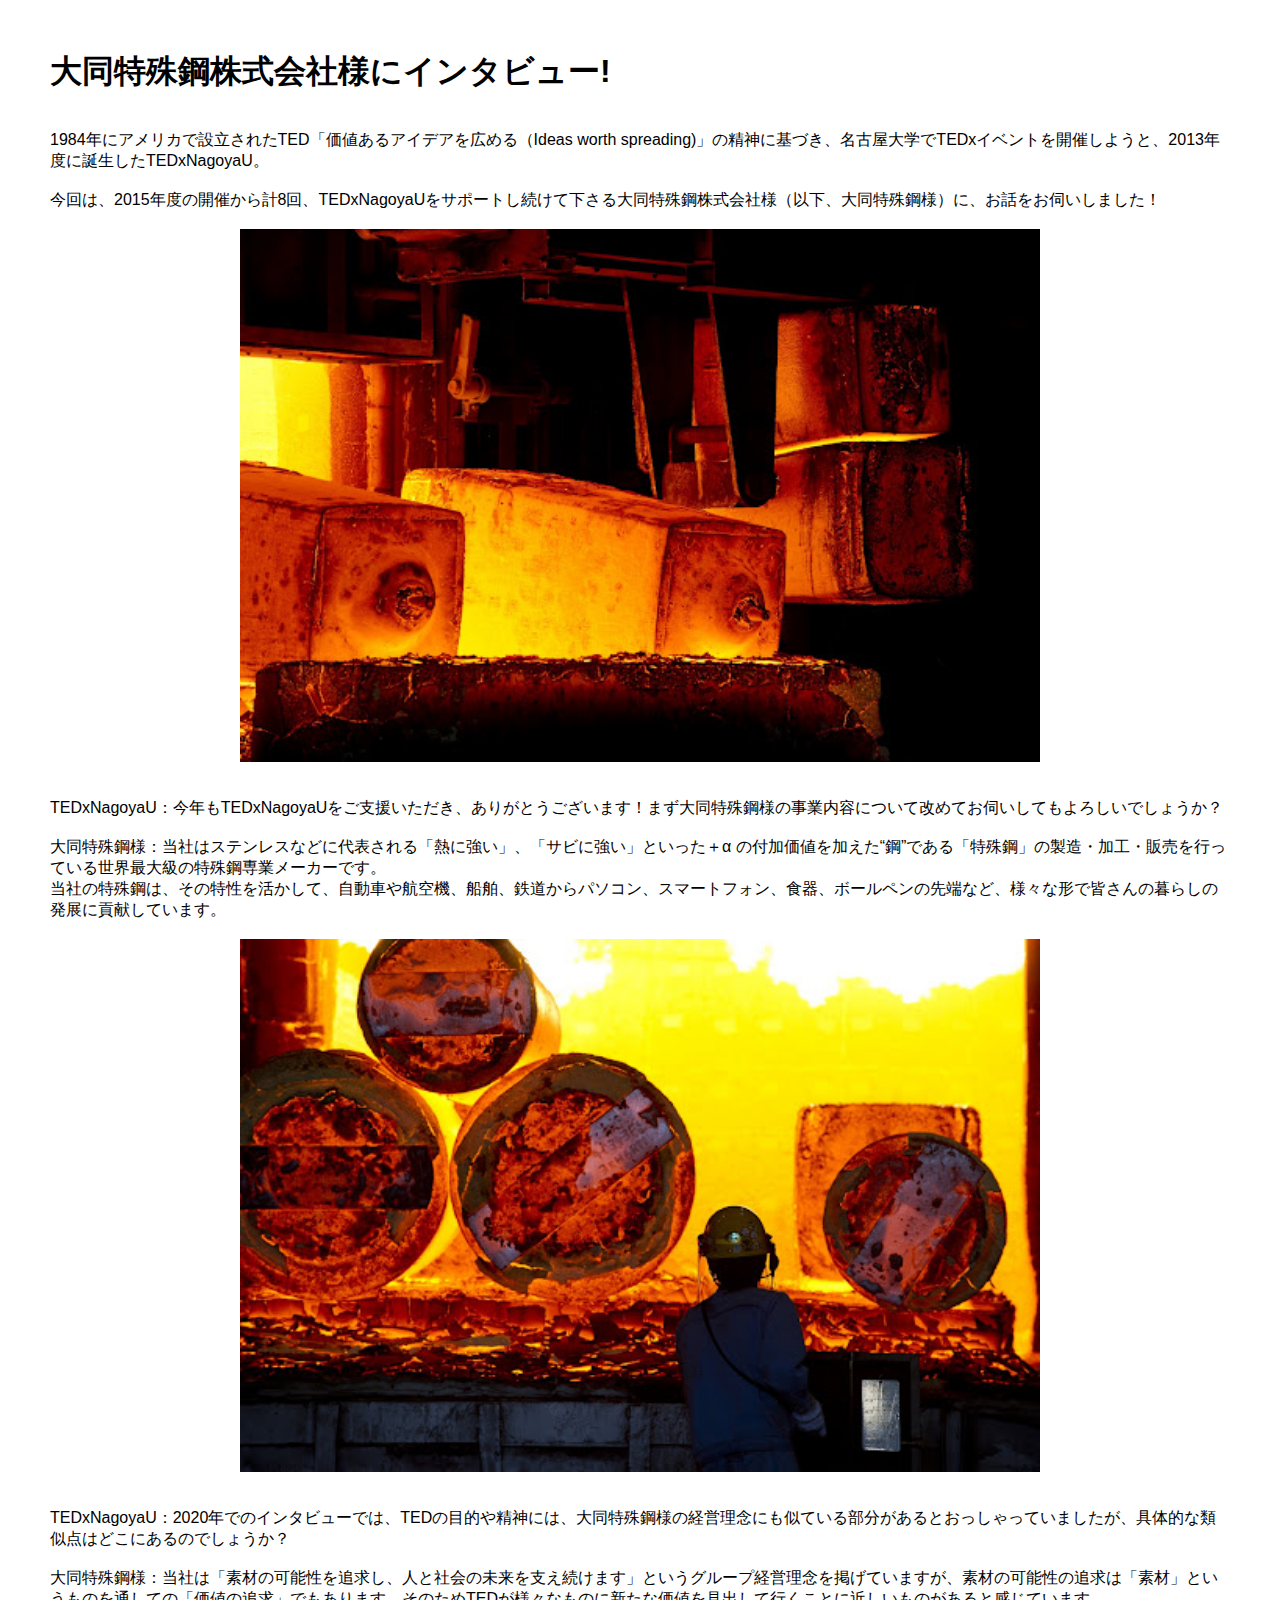
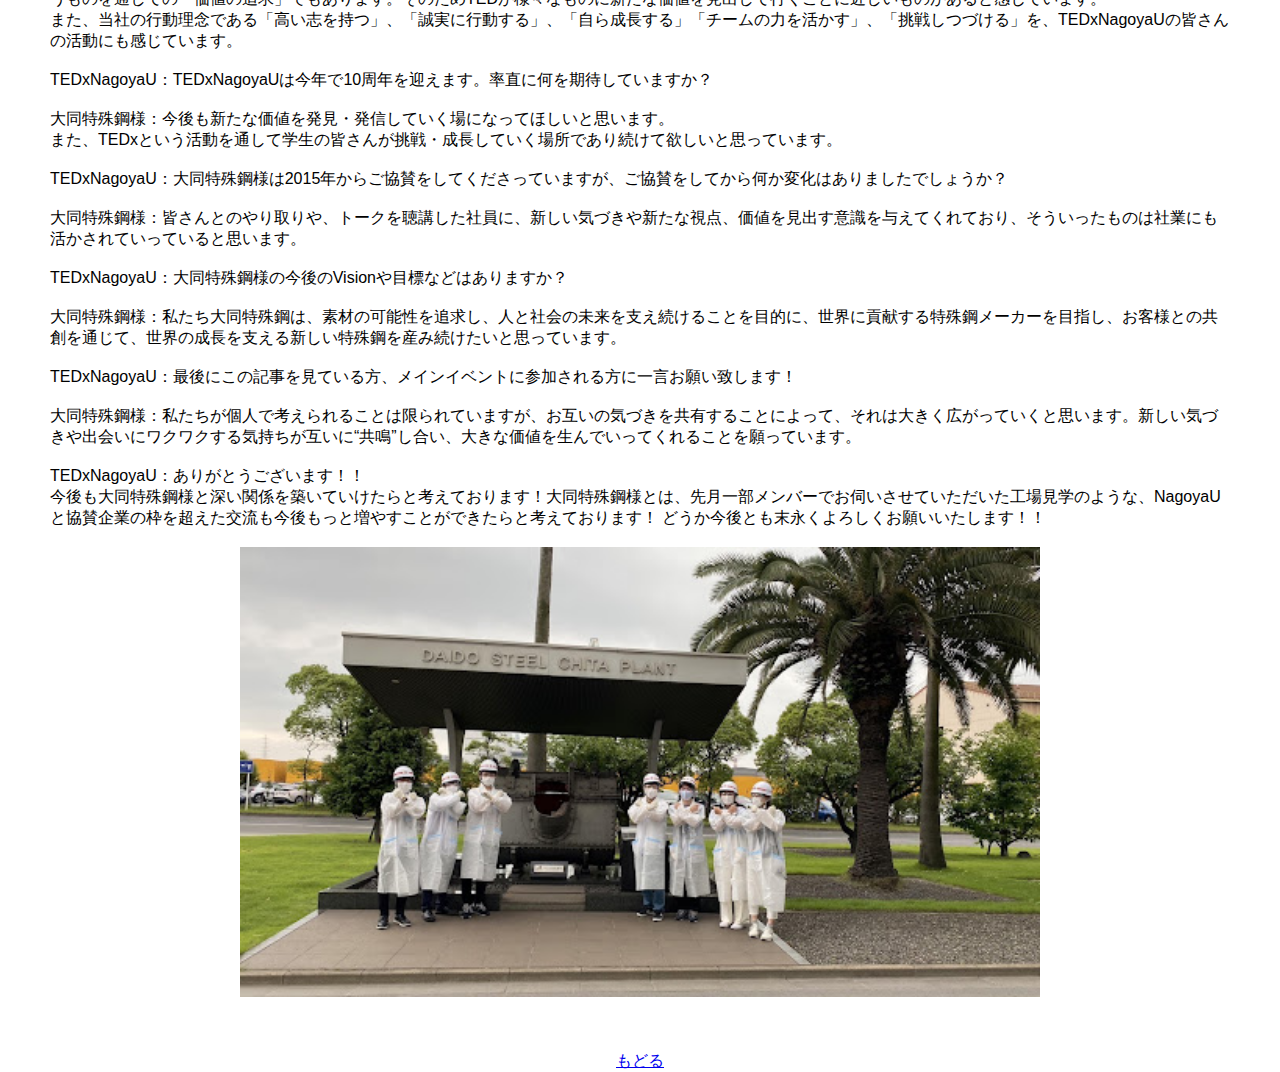
<file: 大同特殊鋼業＿interview.html>
<!DOCTYPE html>
<html lang="ja">

<head>
    <meta charset="UTF-8">
    <meta http-equiv="X-UA-Compatible" content="IE=edge">
    <meta name="viewport" content="width=device-width, initial-scale=1.0">
    <link rel="stylesheet" href="styles/style.css">
    <title>大同特殊鋼株式会社様</title>
</head>

<body>
    <div class="centering_parent">
        <h1>大同特殊鋼株式会社様にインタビュー!</h1><br><br>

        1984年にアメリカで設立されたTED「価値あるアイデアを広める（Ideas worth spreading)」の精神に基づき、名古屋大学でTEDxイベントを開催しようと、2013年度に誕生したTEDxNagoyaU。
        <br><br>
        今回は、2015年度の開催から計8回、TEDxNagoyaUをサポートし続けて下さる大同特殊鋼株式会社様（以下、大同特殊鋼様）に、お話をお伺いしました！
        <br><br>
        <div class="img_parent">
            <img src="images/interviewimg/鉄の画像.jpg">
        </div><br><br>
        TEDxNagoyaU：今年もTEDxNagoyaUをご支援いただき、ありがとうございます！まず大同特殊鋼様の事業内容について改めてお伺いしてもよろしいでしょうか？
        <br><br>大同特殊鋼様：当社はステンレスなどに代表される「熱に強い」、「サビに強い」といった＋α の付加価値を加えた“鋼”である「特殊鋼」の製造・加工・販売を行っている世界最大級の特殊鋼専業メーカーです。
        <br>当社の特殊鋼は、その特性を活かして、自動車や航空機、船舶、鉄道からパソコン、スマートフォン、食器、ボールペンの先端など、様々な形で皆さんの暮らしの発展に貢献しています。<br><br>

        <div class="img_parent">
            <img src=" images/interviewimg/鉄の画像2.jpg">
        </div><br><br>
        TEDxNagoyaU：2020年でのインタビューでは、TEDの目的や精神には、大同特殊鋼様の経営理念にも似ている部分があるとおっしゃっていましたが、具体的な類似点はどこにあるのでしょうか？<br><br>
        大同特殊鋼様：当社は「素材の可能性を追求し、人と社会の未来を支え続けます」というグループ経営理念を掲げていますが、素材の可能性の追求は「素材」というものを通しての「価値の追求」でもあります。そのためTEDが様々なものに新たな価値を見出して行くことに近しいものがあると感じています。<br>
        また、当社の行動理念である「高い志を持つ」、「誠実に行動する」、「自ら成長する」「チームの力を活かす」、「挑戦しつづける」を、TEDxNagoyaUの皆さんの活動にも感じています。<br><br>
        TEDxNagoyaU：TEDxNagoyaUは今年で10周年を迎えます。率直に何を期待していますか？<br><br>
        大同特殊鋼様：今後も新たな価値を発見・発信していく場になってほしいと思います。<br>
        また、TEDxという活動を通して学生の皆さんが挑戦・成長していく場所であり続けて欲しいと思っています。
        <br><br>
        TEDxNagoyaU：大同特殊鋼様は2015年からご協賛をしてくださっていますが、ご協賛をしてから何か変化はありましたでしょうか？<br><br>
        大同特殊鋼様：皆さんとのやり取りや、トークを聴講した社員に、新しい気づきや新たな視点、価値を見出す意識を与えてくれており、そういったものは社業にも活かされていっていると思います。<br><br>
        TEDxNagoyaU：大同特殊鋼様の今後のVisionや目標などはありますか？<br><br>
        大同特殊鋼様：私たち大同特殊鋼は、素材の可能性を追求し、人と社会の未来を支え続けることを目的に、世界に貢献する特殊鋼メーカーを目指し、お客様との共創を通じて、世界の成長を支える新しい特殊鋼を産み続けたいと思っています。<br><br>
        TEDxNagoyaU：最後にこの記事を見ている方、メインイベントに参加される方に一言お願い致します！<br><br>
        大同特殊鋼様：私たちが個人で考えられることは限られていますが、お互いの気づきを共有することによって、それは大きく広がっていくと思います。新しい気づきや出会いにワクワクする気持ちが互いに“共鳴”し合い、大きな価値を生んでいってくれることを願っています。
        <br><br>
        TEDxNagoyaU：ありがとうございます！！
        <br>今後も大同特殊鋼様と深い関係を築いていけたらと考えております！大同特殊鋼様とは、先月一部メンバーでお伺いさせていただいた工場見学のような、NagoyaUと協賛企業の枠を超えた交流も今後もっと増やすことができたらと考えております！
        どうか今後とも末永くよろしくお願いいたします！！<br><br>

        <div class="img_parent">
            <img src="images/interviewimg/unnamed3.jpg">
        </div><br><br><br>

        <center><a href="corp_intro.html">もどる</a></center>

    </div>
</body>

</html>
</file>
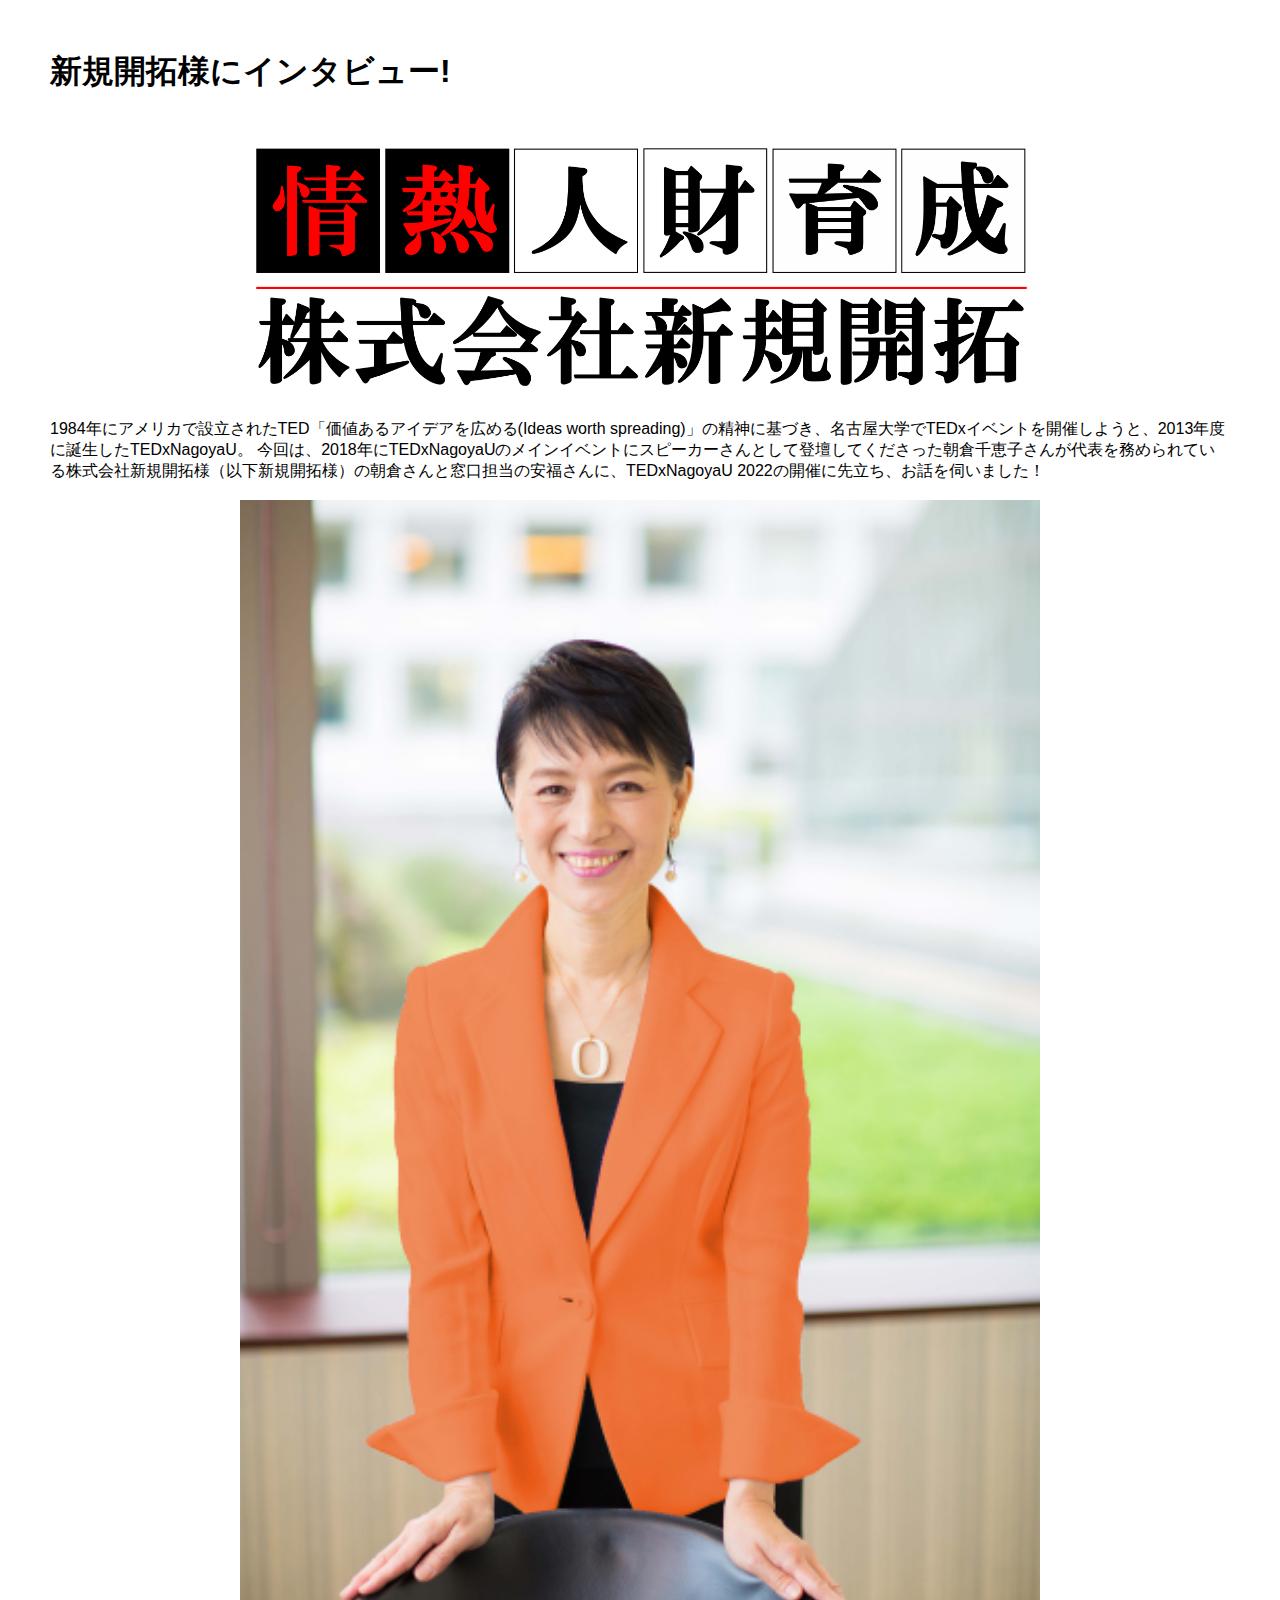
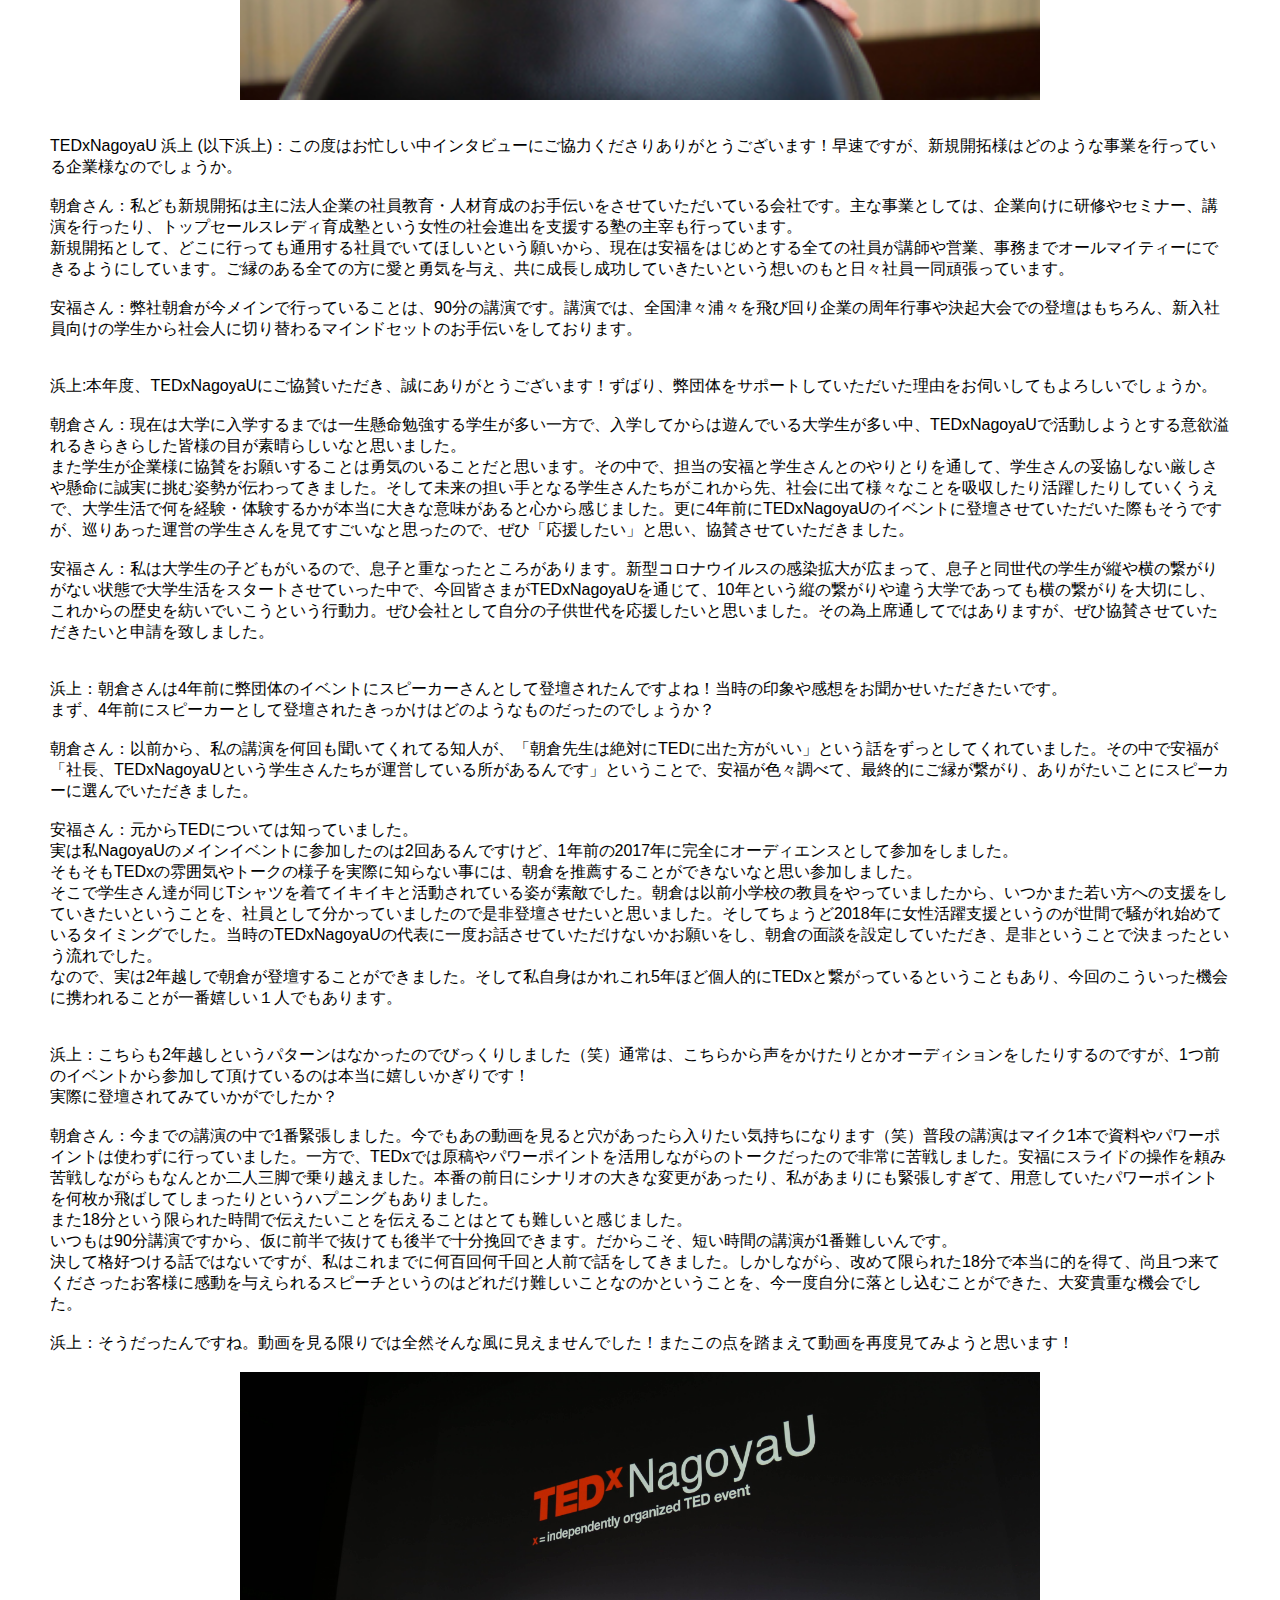
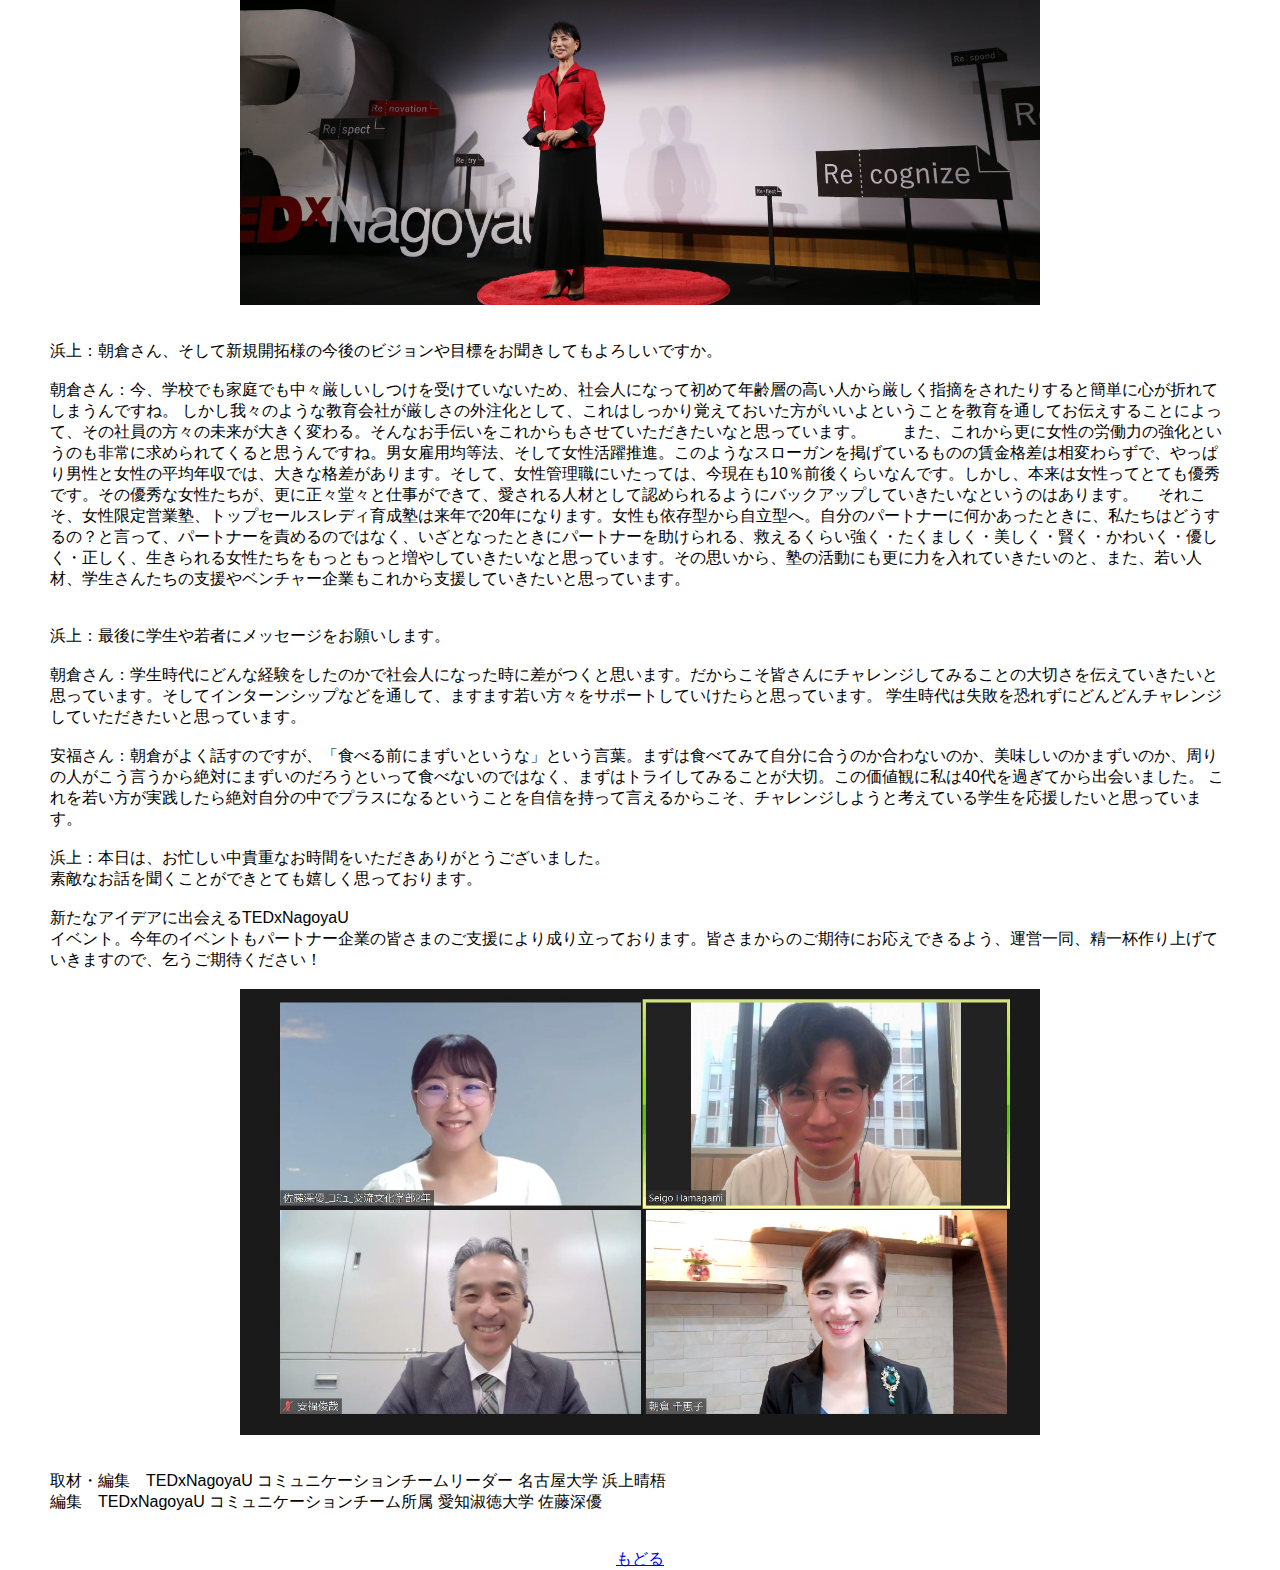
<file: 新規開拓＿interview.html>
<!DOCTYPE html>
<html lang="ja">

<head>
    <meta charset="UTF-8">
    <meta http-equiv="X-UA-Compatible" content="IE=edge">
    <meta name="viewport" content="width=device-width, initial-scale=1.0">
    <link rel="stylesheet" href="styles/style.css">
    <title>株式会社新規開拓様</title>
</head>

<body>
    <div class="centering_parent">
        <h1>新規開拓様にインタビュー!</h1><br><br>
        <div class="img_parent">
            <img src="images/interviewimg/10万？_株式会社新規開拓.jpg"><br><br>
        </div>
        1984年にアメリカで設立されたTED「価値あるアイデアを広める(Ideas worth
        spreading)」の精神に基づき、名古屋大学でTEDxイベントを開催しようと、2013年度に誕生したTEDxNagoyaU。
        今回は、2018年にTEDxNagoyaUのメインイベントにスピーカーさんとして登壇してくださった朝倉千恵子さんが代表を務められている株式会社新規開拓様（以下新規開拓様）の朝倉さんと窓口担当の安福さんに、TEDxNagoyaU
        2022の開催に先立ち、お話を伺いました！<br><br>
        <div class="img_parent">
            <img src=" images/interviewimg/朝倉千恵子(オレンジジャケット).png">
        </div>
        <br><br>
        TEDxNagoyaU 浜上 (以下浜上)：この度はお忙しい中インタビューにご協力くださりありがとうございます！早速ですが、新規開拓様はどのような事業を行っている企業様なのでしょうか。<br><br>

        朝倉さん：私ども新規開拓は主に法人企業の社員教育・人材育成のお手伝いをさせていただいている会社です。主な事業としては、企業向けに研修やセミナー、講演を行ったり、トップセールスレディ育成塾という女性の社会進出を支援する塾の主宰も行っています。<br>
        新規開拓として、どこに行っても通用する社員でいてほしいという願いから、現在は安福をはじめとする全ての社員が講師や営業、事務までオールマイティーにできるようにしています。ご縁のある全ての方に愛と勇気を与え、共に成長し成功していきたいという想いのもと日々社員一同頑張っています。<br><br>

        安福さん：弊社朝倉が今メインで行っていることは、90分の講演です。講演では、全国津々浦々を飛び回り企業の周年行事や決起大会での登壇はもちろん、新入社員向けの学生から社会人に切り替わるマインドセットのお手伝いをしております。<br><br><br>

        浜上:本年度、TEDxNagoyaUにご協賛いただき、誠にありがとうございます！ずばり、弊団体をサポートしていただいた理由をお伺いしてもよろしいでしょうか。<br><br>

        朝倉さん：現在は大学に入学するまでは一生懸命勉強する学生が多い一方で、入学してからは遊んでいる大学生が多い中、TEDxNagoyaUで活動しようとする意欲溢れるきらきらした皆様の目が素晴らしいなと思いました。<br>
        また学生が企業様に協賛をお願いすることは勇気のいることだと思います。その中で、担当の安福と学生さんとのやりとりを通して、学生さんの妥協しない厳しさや懸命に誠実に挑む姿勢が伝わってきました。そして未来の担い手となる学生さんたちがこれから先、社会に出て様々なことを吸収したり活躍したりしていくうえで、大学生活で何を経験・体験するかが本当に大きな意味があると心から感じました。更に4年前にTEDxNagoyaUのイベントに登壇させていただいた際もそうですが、巡りあった運営の学生さんを見てすごいなと思ったので、ぜひ「応援したい」と思い、協賛させていただきました。<br><br>

        安福さん：私は大学生の子どもがいるので、息子と重なったところがあります。新型コロナウイルスの感染拡大が広まって、息子と同世代の学生が縦や横の繋がりがない状態で大学生活をスタートさせていった中で、今回皆さまがTEDxNagoyaUを通じて、10年という縦の繋がりや違う大学であっても横の繋がりを大切にし、これからの歴史を紡いでいこうという行動力。ぜひ会社として自分の子供世代を応援したいと思いました。その為上席通してではありますが、ぜひ協賛させていただきたいと申請を致しました。<br><br><br>



        浜上：朝倉さんは4年前に弊団体のイベントにスピーカーさんとして登壇されたんですよね！当時の印象や感想をお聞かせいただきたいです。<br>
        まず、4年前にスピーカーとして登壇されたきっかけはどのようなものだったのでしょうか？<br><br>

        朝倉さん：以前から、私の講演を何回も聞いてくれてる知人が、「朝倉先生は絶対にTEDに出た方がいい」という話をずっとしてくれていました。その中で安福が「社長、TEDxNagoyaUという学生さんたちが運営している所があるんです」ということで、安福が色々調べて、最終的にご縁が繋がり、ありがたいことにスピーカーに選んでいただきました。<br><br>

        安福さん：元からTEDについては知っていました。<br>
        実は私NagoyaUのメインイベントに参加したのは2回あるんですけど、1年前の2017年に完全にオーディエンスとして参加をしました。<br>
        そもそもTEDxの雰囲気やトークの様子を実際に知らない事には、朝倉を推薦することができないなと思い参加しました。<br>
        そこで学生さん達が同じTシャツを着てイキイキと活動されている姿が素敵でした。朝倉は以前小学校の教員をやっていましたから、いつかまた若い方への支援をしていきたいということを、社員として分かっていましたので是非登壇させたいと思いました。そしてちょうど2018年に女性活躍支援というのが世間で騒がれ始めているタイミングでした。当時のTEDxNagoyaUの代表に一度お話させていただけないかお願いをし、朝倉の面談を設定していただき、是非ということで決まったという流れでした。<br>
        なので、実は2年越しで朝倉が登壇することができました。そして私自身はかれこれ5年ほど個人的にTEDxと繋がっているということもあり、今回のこういった機会に携われることが一番嬉しい１人でもあります。<br><br><br>



        浜上：こちらも2年越しというパターンはなかったのでびっくりしました（笑）通常は、こちらから声をかけたりとかオーディションをしたりするのですが、1つ前のイベントから参加して頂けているのは本当に嬉しいかぎりです！<br>
        実際に登壇されてみていかがでしたか？<br><br>

        朝倉さん：今までの講演の中で1番緊張しました。今でもあの動画を見ると穴があったら入りたい気持ちになります（笑）普段の講演はマイク1本で資料やパワーポイントは使わずに行っていました。一方で、TEDxでは原稿やパワーポイントを活用しながらのトークだったので非常に苦戦しました。安福にスライドの操作を頼み苦戦しながらもなんとか二人三脚で乗り越えました。本番の前日にシナリオの大きな変更があったり、私があまりにも緊張しすぎて、用意していたパワーポイントを何枚か飛ばしてしまったりというハプニングもありました。<br>
        また18分という限られた時間で伝えたいことを伝えることはとても難しいと感じました。<br>
        いつもは90分講演ですから、仮に前半で抜けても後半で十分挽回できます。だからこそ、短い時間の講演が1番難しいんです。<br>
        決して格好つける話ではないですが、私はこれまでに何百回何千回と人前で話をしてきました。しかしながら、改めて限られた18分で本当に的を得て、尚且つ来てくださったお客様に感動を与えられるスピーチというのはどれだけ難しいことなのかということを、今一度自分に落とし込むことができた、大変貴重な機会でした。<br><br>

        浜上：そうだったんですね。動画を見る限りでは全然そんな風に見えませんでした！またこの点を踏まえて動画を再度見てみようと思います！<br><br>
        <div class="img_parent"><img src="images/interviewimg/unnamed.jpeg"></div><br><br>
        浜上：朝倉さん、そして新規開拓様の今後のビジョンや目標をお聞きしてもよろしいですか。<br><br>

        朝倉さん：今、学校でも家庭でも中々厳しいしつけを受けていないため、社会人になって初めて年齢層の高い人から厳しく指摘をされたりすると簡単に心が折れてしまうんですね。
        しかし我々のような教育会社が厳しさの外注化として、これはしっかり覚えておいた方がいいよということを教育を通してお伝えすることによって、その社員の方々の未来が大きく変わる。そんなお手伝いをこれからもさせていただきたいなと思っています。　
        　また、これから更に女性の労働力の強化というのも非常に求められてくると思うんですね。男女雇用均等法、そして女性活躍推進。このようなスローガンを掲げているものの賃金格差は相変わらずで、やっぱり男性と女性の平均年収では、大きな格差があります。そして、女性管理職にいたっては、今現在も10％前後くらいなんです。しかし、本来は女性ってとても優秀です。その優秀な女性たちが、更に正々堂々と仕事ができて、愛される人材として認められるようにバックアップしていきたいなというのはあります。
        　それこそ、女性限定営業塾、トップセールスレディ育成塾は来年で20年になります。女性も依存型から自立型へ。自分のパートナーに何かあったときに、私たちはどうするの？と言って、パートナーを責めるのではなく、いざとなったときにパートナーを助けられる、救えるくらい強く・たくましく・美しく・賢く・かわいく・優しく・正しく、生きられる女性たちをもっともっと増やしていきたいなと思っています。その思いから、塾の活動にも更に力を入れていきたいのと、また、若い人材、学生さんたちの支援やベンチャー企業もこれから支援していきたいと思っています。
        <br><br><br>


        浜上：最後に学生や若者にメッセージをお願いします。<br><br>

        朝倉さん：学生時代にどんな経験をしたのかで社会人になった時に差がつくと思います。だからこそ皆さんにチャレンジしてみることの大切さを伝えていきたいと思っています。そしてインターンシップなどを通して、ますます若い方々をサポートしていけたらと思っています。
        学生時代は失敗を恐れずにどんどんチャレンジしていただきたいと思っています。<br><br>

        安福さん：朝倉がよく話すのですが、「食べる前にまずいというな」という言葉。まずは食べてみて自分に合うのか合わないのか、美味しいのかまずいのか、周りの人がこう言うから絶対にまずいのだろうといって食べないのではなく、まずはトライしてみることが大切。この価値観に私は40代を過ぎてから出会いました。
        これを若い方が実践したら絶対自分の中でプラスになるということを自信を持って言えるからこそ、チャレンジしようと考えている学生を応援したいと思っています。<br><br>


        浜上：本日は、お忙しい中貴重なお時間をいただきありがとうございました。<br>
        素敵なお話を聞くことができとても嬉しく思っております。<br><br>

        新たなアイデアに出会えるTEDxNagoyaU<br>
        イベント。今年のイベントもパートナー企業の皆さまのご支援により成り立っております。皆さまからのご期待にお応えできるよう、運営一同、精一杯作り上げていきますので、乞うご期待ください！<br><br>
        <div class="img_parent"><img src="images/interviewimg/unnamed2.jpeg"></div>
        <br><br>
        取材・編集　TEDxNagoyaU コミュニケーションチームリーダー 名古屋大学 浜上晴梧<br>
        編集　TEDxNagoyaU コミュニケーションチーム所属 愛知淑徳大学 佐藤深優
        <br><br><br>
        <center><a href="corp_intro.html">もどる</a></center>

    </div>
</body>

</html>
</file>
<file: styles/loader.css>
.pace-done #global-container {
  -webkit-transition: opacity 1s;
  transition: opacity 1s;
  opacity: 1;
}

#global-container {
  opacity: 0;
}

.pace {
  z-index: 2000;
  position: fixed;
  margin: auto;
  top: 0;
  left: 0;
  right: 0;
  bottom: 0;
  width: 100px;
  height: 100px;
}

.pace .pace-progress {
  -webkit-transform: none !important;
          transform: none !important;
  text-align: center;
}

.pace .pace-progress::after {
  content: attr(data-progress-text);
  display: block;
  font-weight: 100;
  font-size: 2em;
  font-family: 'Helvetica Neue', 'Yu Gothic', 'Meiryo', sans-serif;
  color: #535353;
}

.pace.pace-inactive {
  display: none;
}

.pace-progress-inner {
  width: 40px;
  height: 40px;
  background-color: #904669;
  margin: 0 auto;
  -webkit-animation-name: sk-rotateplane;
          animation-name: sk-rotateplane;
  -webkit-animation-duration: 1.2s;
          animation-duration: 1.2s;
  -webkit-animation-timing-function: ease-in-out;
          animation-timing-function: ease-in-out;
  -webkit-animation-delay: 0s;
          animation-delay: 0s;
  -webkit-animation-iteration-count: infinite;
          animation-iteration-count: infinite;
  -webkit-animation-direction: normal;
          animation-direction: normal;
  -webkit-animation-fill-mode: forwards;
          animation-fill-mode: forwards;
}

@-webkit-keyframes sk-rotateplane {
  0% {
    -webkit-transform: perspective(120px) rotateX(0deg) rotateY(0deg);
            transform: perspective(120px) rotateX(0deg) rotateY(0deg);
  }
  50% {
    -webkit-transform: perspective(120px) rotateX(-180deg) rotateY(0deg);
            transform: perspective(120px) rotateX(-180deg) rotateY(0deg);
  }
  100% {
    -webkit-transform: perspective(120px) rotateX(-180deg) rotateY(-180deg);
            transform: perspective(120px) rotateX(-180deg) rotateY(-180deg);
  }
}

@keyframes sk-rotateplane {
  0% {
    -webkit-transform: perspective(120px) rotateX(0deg) rotateY(0deg);
            transform: perspective(120px) rotateX(0deg) rotateY(0deg);
  }
  50% {
    -webkit-transform: perspective(120px) rotateX(-180deg) rotateY(0deg);
            transform: perspective(120px) rotateX(-180deg) rotateY(0deg);
  }
  100% {
    -webkit-transform: perspective(120px) rotateX(-180deg) rotateY(-180deg);
            transform: perspective(120px) rotateX(-180deg) rotateY(-180deg);
  }
}
/*# sourceMappingURL=loader.css.map */
</file>
<file: styles/style.css>
@charset "UTF-8";

html {
  font-style: Rockwell;
}

.gmap {
  height: 0;
  overflow: hidden;
  padding-bottom: 56.25%;
  position: relative;
}
.gmap iframe {
  position: absolute;
  left: 0;
  top: 0;
  height: 100%;
  width: 100%;
}

.box17 {
  margin: 2em 0;
  position: relative;
  padding: 0.5em 1.5em;
  border-top: solid 2px black;
  border-bottom: solid 2px black;
}
.box17:before,
.box17:after {
  content: "";
  position: absolute;
  top: -10px;
  width: 2px;
  height: -webkit-calc(100% + 20px);
  height: calc(100% + 20px);
  background-color: black;
}
.box17:before {
  left: 10px;
}
.box17:after {
  right: 10px;
}
.box17 p {
  margin: 0;
  padding: 0;
}

.appear.up .item {
  -webkit-transform: translateY(6px);
  transform: translateY(6px);
}

.appear.down .item {
  -webkit-transform: translateY(-6px);
  transform: translateY(-6px);
}

.appear.left .item {
  -webkit-transform: translateX(40px);
  transform: translateX(40px);
}

.appear.right .item {
  -webkit-transform: translateX(-40px);
  transform: translateX(-40px);
}

.appear .item {
  -webkit-transition: all 0.8s;
  transition: all 0.8s;
  opacity: 0;
}

.appear.inview .item {
  opacity: 1;
  -webkit-transform: none;
  transform: none;
}

.appear.inview .item:nth-child(1) {
  -webkit-transition-delay: 0.1s;
  transition-delay: 0.1s;
}

.appear.inview .item:nth-child(2) {
  -webkit-transition-delay: 0.2s;
  transition-delay: 0.2s;
}

.appear.inview .item:nth-child(3) {
  -webkit-transition-delay: 0.3s;
  transition-delay: 0.3s;
}

.appear.inview .item:nth-child(4) {
  -webkit-transition-delay: 0.4s;
  transition-delay: 0.4s;
}

.appear.inview .item:nth-child(5) {
  -webkit-transition-delay: 0.5s;
  transition-delay: 0.5s;
}

.appear.inview .item:nth-child(6) {
  -webkit-transition-delay: 0.6s;
  transition-delay: 0.6s;
}

.appear.inview .item:nth-child(7) {
  -webkit-transition-delay: 0.7s;
  transition-delay: 0.7s;
}

.appear.inview .item:nth-child(8) {
  -webkit-transition-delay: 0.8s;
  transition-delay: 0.8s;
}

.appear.inview .item:nth-child(9) {
  -webkit-transition-delay: 0.9s;
  transition-delay: 0.9s;
}

.appear.inview .item:nth-child(10) {
  -webkit-transition-delay: 1s;
  transition-delay: 1s;
}

.btn {
  position: relative;
  display: inline-block;
  background-color: white;
  border: 1px solid black;
  font-weight: 600;
  padding: 10px 40px;
  margin: 10px auto;
  cursor: pointer;
  -webkit-transition: all 0.3s;
  transition: all 0.3s;
  color: black;
  text-decoration: none !important;
}

.btn.float:hover {
  background-color: black;
  color: white;
  -webkit-box-shadow: 5px 5px 10px 0 rgba(0, 0, 0, 0.5);
  box-shadow: 5px 5px 10px 0 rgba(0, 0, 0, 0.5);
}

.btn.filled {
  background-color: rgb(250, 176, 72);
  color: rgb(255, 255, 255);
  -webkit-box-shadow: 5px 5px 10px 0 rgba(0, 0, 0, 0.5);
  box-shadow: 5px 5px 10px 0 rgba(0, 0, 0, 0.5);
  border-width: 0ch;
}

.btn.filled:hover {
  background-color: rgb(255, 255, 255);
  color: rgb(4, 0, 0);
  -webkit-box-shadow: none;
  box-shadow: none;
}

.btn.letter-spacing:hover {
  background-color: black;
  letter-spacing: 3px;
  color: white;
}

.btn.shadow {
  -webkit-box-shadow: none;
  box-shadow: none;
}

.btn.shadow:hover {
  -webkit-transform: translate(-2.5px, -2.5px);
  transform: translate(-2.5px, -2.5px);
  -webkit-box-shadow: 5px 5px 0 0 black;
  box-shadow: 5px 5px 0 0 black;
}

.btn.solid {
  -webkit-box-shadow: 2px 2px 0 0 black;
  box-shadow: 2px 2px 0 0 black;
  border-radius: 7px;
}

.btn.solid:hover {
  -webkit-transform: translate(2px, 2px);
  transform: translate(2px, 2px);
  -webkit-box-shadow: none;
  box-shadow: none;
}

.btn.slide-bg {
  position: relative;
  overflow: hidden;
  z-index: 1;
}

.btn.slide-bg::before {
  content: "";
  display: inline-block;
  width: 100%;
  height: 100%;
  background-color: black;
  position: absolute;
  top: 0;
  left: 0;
  -webkit-transform: translateX(-100%);
  transform: translateX(-100%);
  -webkit-transition: -webkit-transform 0.3s;
  transition: -webkit-transform 0.3s;
  transition: transform 0.3s;
  transition: transform 0.3s, -webkit-transform 0.3s;
  z-index: -1;
}

.btn.slide-bg:hover {
  color: white;
}

.btn.slide-bg:hover::before {
  -webkit-transform: none;
  transform: none;
}

.btn.cover-3d {
  position: relative;
  z-index: 1;
  -webkit-transform-style: preserve-3d;
  transform-style: preserve-3d;
  -webkit-perspective: 300px;
  perspective: 300px;
}

.btn.cover-3d span {
  display: inline-block;
  -webkit-transform: translateZ(20px);
  transform: translateZ(20px);
}

.btn.cover-3d::before {
  content: "";
  display: inline-block;
  width: 100%;
  height: 100%;
  background-color: black;
  position: absolute;
  top: 0;
  left: 0;
  -webkit-transform: rotateX(90deg);
  transform: rotateX(90deg);
  -webkit-transition: all 0.3s;
  transition: all 0.3s;
  -webkit-transform-origin: top center;
  transform-origin: top center;
  opacity: 0;
}

.btn.cover-3d:hover {
  color: white;
}

.btn.cover-3d:hover::before {
  -webkit-transform: none;
  transform: none;
  opacity: 1;
}

.btn-cubic {
  position: relative;
  display: inline-block;
  -webkit-transform-style: preserve-3d;
  transform-style: preserve-3d;
  -webkit-perspective: 300px;
  perspective: 300px;
  width: 150px;
  height: 50px;
  margin: 0 auto;
  cursor: pointer;
  font-weight: 600;
}

.btn-cubic span {
  position: absolute;
  top: 0;
  left: 0;
  width: 100%;
  height: 100%;
  border: 1px solid black;
  line-height: 48px;
  text-align: center;
  -webkit-transition: all 0.3s;
  transition: all 0.3s;
  -webkit-transform-origin: center center -25px;
  transform-origin: center center -25px;
  color: black;
}

.btn-cubic .hovering {
  background-color: black;
  color: white;
  -webkit-transform: rotateX(90deg);
  transform: rotateX(90deg);
}

.btn-cubic .default {
  background-color: white;
  color: black;
  -webkit-transform: rotateX(0);
  transform: rotateX(0);
}

.btn-cubic:hover .hovering {
  -webkit-transform: rotateX(0);
  transform: rotateX(0);
}

.btn-cubic:hover .default {
  -webkit-transform: rotateX(-90deg);
  transform: rotateX(-90deg);
}

.swiper-container {
  overflow: visible !important;
}

.swiper-slide {
  height: 500px;
  overflow: hidden;
}

.swiper-slide > img {
  width: 100%;
  height: 100%;
  max-width: 100%;
  -o-object-fit: cover;
  object-fit: cover;
  -webkit-transform: scale(1.3);
  transform: scale(1.3);
  -webkit-transition: -webkit-transform 1.9s ease;
  transition: -webkit-transform 1.9s ease;
  transition: transform 1.9s ease;
  transition: transform 1.9s ease, -webkit-transform 1.9s ease;
}

.swiper-slide::after {
  content: "";
  position: absolute;
  top: 0;
  left: 0;
  width: 100%;
  height: 100%;
  background-color: rgba(0, 61, 125, 0.1);
}

.swiper-slide-active > img {
  -webkit-transform: none;
  transform: none;
}

.swiper-slide-active .hero__title {
  opacity: 1;
  -webkit-transform: translate(-50%, -50%);
  transform: translate(-50%, -50%);
}

.hero {
  overflow: hidden;
  padding-top: 100px;
}

.hero__title {
  position: absolute;
  top: 50%;
  left: 50%;
  -webkit-transform: translate(-50%, calc(-50% + 20px));
  transform: translate(-50%, calc(-50% + 20px));
  color: white;
  font-size: 25px;
  z-index: 2;
  opacity: 0;
  -webkit-transition: opacity 0.3s ease 1s, -webkit-transform 0.3s ease 1s;
  transition: opacity 0.3s ease 1s, -webkit-transform 0.3s ease 1s;
  transition: opacity 0.3s ease 1s, transform 0.3s ease 1s;
  transition: opacity 0.3s ease 1s, transform 0.3s ease 1s,
    -webkit-transform 0.3s ease 1s;
}

.hero__footer {
  position: absolute;
  left: 50%;
  bottom: 20px;
  -webkit-transform: translateX(-50%);
  transform: translateX(-50%);
  z-index: 2;
  height: 68px;
  width: 22px;
  overflow: hidden;
}

.hero__downarrow {
  position: absolute;
  left: 0;
  bottom: 0;
  width: 6px;
  -webkit-animation-name: kf-arrow-anime;
  animation-name: kf-arrow-anime;
  -webkit-animation-duration: 2s;
  animation-duration: 2s;
  -webkit-animation-timing-function: linear;
  animation-timing-function: linear;
  -webkit-animation-delay: 0s;
  animation-delay: 0s;
  -webkit-animation-iteration-count: infinite;
  animation-iteration-count: infinite;
  -webkit-animation-direction: normal;
  animation-direction: normal;
  -webkit-animation-fill-mode: forwards;
  animation-fill-mode: forwards;
}

.hero__scrolltext {
  position: absolute;
  -webkit-transform: rotate(90deg);
  transform: rotate(90deg);
  color: rgba(255, 255, 255, 0.7);
  left: -8px;
  top: 11px;
  font-size: 1.2em;
}

@-webkit-keyframes kf-arrow-anime {
  0%,
  50%,
  100% {
    -webkit-transform: translateY(-10%);
    transform: translateY(-10%);
  }
  30% {
    -webkit-transform: none;
    transform: none;
  }
}

@keyframes kf-arrow-anime {
  0%,
  50%,
  100% {
    -webkit-transform: translateY(-10%);
    transform: translateY(-10%);
  }
  30% {
    -webkit-transform: none;
    transform: none;
  }
}

.animate-title,
.tween-animate-title {
  opacity: 0;
}

.animate-title.inview,
.tween-animate-title.inview {
  opacity: 1;
}

.animate-title.inview .char,
.tween-animate-title.inview .char {
  display: inline-block;
}

.animate-title .char,
.tween-animate-title .char {
  opacity: 0;
}

.animate-title.inview .char {
  -webkit-animation-name: kf-animate-chars;
  animation-name: kf-animate-chars;
  -webkit-animation-duration: 0.5s;
  animation-duration: 0.5s;
  -webkit-animation-timing-function: cubic-bezier(0.39, 1.57, 0.58, 1);
  animation-timing-function: cubic-bezier(0.39, 1.57, 0.58, 1);
  -webkit-animation-delay: 0s;
  animation-delay: 0s;
  -webkit-animation-iteration-count: 1;
  animation-iteration-count: 1;
  -webkit-animation-direction: normal;
  animation-direction: normal;
  -webkit-animation-fill-mode: both;
  animation-fill-mode: both;
}

.animate-title.inview .char:nth-child(1) {
  -webkit-animation-delay: 0.04s;
  animation-delay: 0.04s;
}

.animate-title.inview .char:nth-child(2) {
  -webkit-animation-delay: 0.08s;
  animation-delay: 0.08s;
}

.animate-title.inview .char:nth-child(3) {
  -webkit-animation-delay: 0.12s;
  animation-delay: 0.12s;
}

.animate-title.inview .char:nth-child(4) {
  -webkit-animation-delay: 0.16s;
  animation-delay: 0.16s;
}

.animate-title.inview .char:nth-child(5) {
  -webkit-animation-delay: 0.2s;
  animation-delay: 0.2s;
}

.animate-title.inview .char:nth-child(6) {
  -webkit-animation-delay: 0.24s;
  animation-delay: 0.24s;
}

.animate-title.inview .char:nth-child(7) {
  -webkit-animation-delay: 0.28s;
  animation-delay: 0.28s;
}

.animate-title.inview .char:nth-child(8) {
  -webkit-animation-delay: 0.32s;
  animation-delay: 0.32s;
}

.animate-title.inview .char:nth-child(9) {
  -webkit-animation-delay: 0.36s;
  animation-delay: 0.36s;
}

.animate-title.inview .char:nth-child(10) {
  -webkit-animation-delay: 0.4s;
  animation-delay: 0.4s;
}

.animate-title.inview .char:nth-child(11) {
  -webkit-animation-delay: 0.44s;
  animation-delay: 0.44s;
}

.animate-title.inview .char:nth-child(12) {
  -webkit-animation-delay: 0.48s;
  animation-delay: 0.48s;
}

.animate-title.inview .char:nth-child(13) {
  -webkit-animation-delay: 0.52s;
  animation-delay: 0.52s;
}

.animate-title.inview .char:nth-child(14) {
  -webkit-animation-delay: 0.56s;
  animation-delay: 0.56s;
}

.animate-title.inview .char:nth-child(15) {
  -webkit-animation-delay: 0.6s;
  animation-delay: 0.6s;
}

.animate-title.inview .char:nth-child(16) {
  -webkit-animation-delay: 0.64s;
  animation-delay: 0.64s;
}

.animate-title.inview .char:nth-child(17) {
  -webkit-animation-delay: 0.68s;
  animation-delay: 0.68s;
}

.animate-title.inview .char:nth-child(18) {
  -webkit-animation-delay: 0.72s;
  animation-delay: 0.72s;
}

.animate-title.inview .char:nth-child(19) {
  -webkit-animation-delay: 0.76s;
  animation-delay: 0.76s;
}

.animate-title.inview .char:nth-child(20) {
  -webkit-animation-delay: 0.8s;
  animation-delay: 0.8s;
}

.animate-title.inview .char:nth-child(21) {
  -webkit-animation-delay: 0.84s;
  animation-delay: 0.84s;
}

.animate-title.inview .char:nth-child(22) {
  -webkit-animation-delay: 0.88s;
  animation-delay: 0.88s;
}

.animate-title.inview .char:nth-child(23) {
  -webkit-animation-delay: 0.92s;
  animation-delay: 0.92s;
}

.animate-title.inview .char:nth-child(24) {
  -webkit-animation-delay: 0.96s;
  animation-delay: 0.96s;
}

.animate-title.inview .char:nth-child(25) {
  -webkit-animation-delay: 1s;
  animation-delay: 1s;
}

.animate-title.inview .char:nth-child(26) {
  -webkit-animation-delay: 1.04s;
  animation-delay: 1.04s;
}

.animate-title.inview .char:nth-child(27) {
  -webkit-animation-delay: 1.08s;
  animation-delay: 1.08s;
}

.animate-title.inview .char:nth-child(28) {
  -webkit-animation-delay: 1.12s;
  animation-delay: 1.12s;
}

.animate-title.inview .char:nth-child(29) {
  -webkit-animation-delay: 1.16s;
  animation-delay: 1.16s;
}

.animate-title.inview .char:nth-child(30) {
  -webkit-animation-delay: 1.2s;
  animation-delay: 1.2s;
}

@-webkit-keyframes kf-animate-chars {
  0% {
    opacity: 0;
    -webkit-transform: translateY(-50%);
    transform: translateY(-50%);
  }
  100% {
    opacity: 1;
    -webkit-transform: translateY(0);
    transform: translateY(0);
  }
}

@keyframes kf-animate-chars {
  0% {
    opacity: 0;
    -webkit-transform: translateY(-50%);
    transform: translateY(-50%);
  }
  100% {
    opacity: 1;
    -webkit-transform: translateY(0);
    transform: translateY(0);
  }
}

.cover-slide {
  position: relative;
  overflow: hidden;
}

.cover-slide::after {
  content: "";
  position: absolute;
  z-index: 2;
  top: 0;
  left: 0;
  right: 0;
  bottom: 0;
  background-color: #eaebe6;
  opacity: 0;
}

.cover-slide.inview::after {
  opacity: 1;
  -webkit-animation-name: kf-cover-slide;
  animation-name: kf-cover-slide;
  -webkit-animation-duration: 1.6s;
  animation-duration: 1.6s;
  -webkit-animation-timing-function: ease-in-out;
  animation-timing-function: ease-in-out;
  -webkit-animation-delay: 0s;
  animation-delay: 0s;
  -webkit-animation-iteration-count: 1;
  animation-iteration-count: 1;
  -webkit-animation-direction: normal;
  animation-direction: normal;
  -webkit-animation-fill-mode: both;
  animation-fill-mode: both;
}

@-webkit-keyframes kf-cover-slide {
  0% {
    -webkit-transform-origin: left;
    transform-origin: left;
    -webkit-transform: scaleX(0);
    transform: scaleX(0);
  }
  50% {
    -webkit-transform-origin: left;
    transform-origin: left;
    -webkit-transform: scaleX(1);
    transform: scaleX(1);
  }
  50.1% {
    -webkit-transform-origin: right;
    transform-origin: right;
    -webkit-transform: scaleX(1);
    transform: scaleX(1);
  }
  100% {
    -webkit-transform-origin: right;
    transform-origin: right;
    -webkit-transform: scaleX(0);
    transform: scaleX(0);
  }
}

@keyframes kf-cover-slide {
  0% {
    -webkit-transform-origin: left;
    transform-origin: left;
    -webkit-transform: scaleX(0);
    transform: scaleX(0);
  }
  50% {
    -webkit-transform-origin: left;
    transform-origin: left;
    -webkit-transform: scaleX(1);
    transform: scaleX(1);
  }
  50.1% {
    -webkit-transform-origin: right;
    transform-origin: right;
    -webkit-transform: scaleX(1);
    transform: scaleX(1);
  }
  100% {
    -webkit-transform-origin: right;
    transform-origin: right;
    -webkit-transform: scaleX(0);
    transform: scaleX(0);
  }
}

.img-zoom,
.bg-img-zoom {
  opacity: 0;
}

.inview .img-zoom,
.inview .bg-img-zoom {
  opacity: 1;
  -webkit-transition: -webkit-transform 0.3s ease;
  transition: -webkit-transform 0.3s ease;
  transition: transform 0.3s ease;
  transition: transform 0.3s ease, -webkit-transform 0.3s ease;
  -webkit-animation-name: kf-img-show;
  animation-name: kf-img-show;
  -webkit-animation-duration: 1.6s;
  animation-duration: 1.6s;
  -webkit-animation-timing-function: ease-in-out;
  animation-timing-function: ease-in-out;
  -webkit-animation-delay: 0s;
  animation-delay: 0s;
  -webkit-animation-iteration-count: 1;
  animation-iteration-count: 1;
  -webkit-animation-direction: normal;
  animation-direction: normal;
  -webkit-animation-fill-mode: none;
  animation-fill-mode: none;
}

.inview .img-zoom:hover,
.inview .bg-img-zoom:hover {
  -webkit-transform: scale(1.05);
  transform: scale(1.05);
}

@-webkit-keyframes kf-img-show {
  0% {
    opacity: 0;
  }
  50% {
    opacity: 0;
  }
  50.1% {
    opacity: 1;
    -webkit-transform: scale(1.5);
    transform: scale(1.5);
  }
  100% {
    opacity: 1;
  }
}

@keyframes kf-img-show {
  0% {
    opacity: 0;
  }
  50% {
    opacity: 0;
  }
  50.1% {
    opacity: 1;
    -webkit-transform: scale(1.5);
    transform: scale(1.5);
  }
  100% {
    opacity: 1;
  }
}

.hover-darken::before {
  content: "";
  position: absolute;
  top: 0;
  left: 0;
  width: 100%;
  height: 100%;
  z-index: 1;
  -webkit-transition: background-color 0.3s ease;
  transition: background-color 0.3s ease;
  pointer-events: none;
  -webkit-animation-name: kf-img-show;
  animation-name: kf-img-show;
  -webkit-animation-duration: 1.6s;
  animation-duration: 1.6s;
  -webkit-animation-timing-function: ease-in-out;
  animation-timing-function: ease-in-out;
  -webkit-animation-delay: 0s;
  animation-delay: 0s;
  -webkit-animation-iteration-count: 1;
  animation-iteration-count: 1;
  -webkit-animation-direction: normal;
  animation-direction: normal;
  -webkit-animation-fill-mode: none;
  animation-fill-mode: none;
}

.hover-darken:hover::before {
  background-color: rgba(0, 0, 0, 0.4);
}

.bg-img-zoom {
  background-image: url(images/image-1.jpg);
  background-repeat: no-repeat;
  background-position: center;
  background-size: cover;
  width: 100%;
}

.img-bg50 {
  position: relative;
}

.img-bg50::before {
  display: block;
  content: "";
  padding-top: 50%;
}

.mobile-menu {
  position: fixed;
  right: 0;
  top: 60px;
  width: 300px;
}

.mobile-menu .logo {
  padding: 0 40px;
  font-size: 38px;
}

.mobile-menu__btn {
  background-color: unset;
  border: none;
  outline: none !important;
  cursor: pointer;
}

.mobile-menu__btn > span {
  background-color: black;
  width: 35px;
  height: 2px;
  display: block;
  margin-bottom: 9px;
  -webkit-transition: -webkit-transform 0.7s;
  transition: -webkit-transform 0.7s;
  transition: transform 0.7s;
  transition: transform 0.7s, -webkit-transform 0.7s;
}

.mobile-menu__btn > span:last-child {
  margin-bottom: 0;
}

.mobile-menu__cover {
  position: absolute;
  top: 0;
  left: 0;
  width: 100%;
  height: 100%;
  background-color: rgba(0, 0, 0, 0.3);
  opacity: 0;
  visibility: hidden;
  -webkit-transition: opacity 1s;
  transition: opacity 1s;
  cursor: pointer;
  z-index: 200;
}

.mobile-menu__main {
  padding: 0;
  -webkit-perspective: 2000px;
  perspective: 2000px;
  -webkit-transform-style: preserve-3d;
  transform-style: preserve-3d;
}

.mobile-menu__item {
  list-style: none;
  display: block;
  -webkit-transform: translate3d(0, 0, -1000px);
  transform: translate3d(0, 0, -1000px);
  padding: 0 40px;
  -webkit-transition: opacity 0.2s, -webkit-transform 0.3s;
  transition: opacity 0.2s, -webkit-transform 0.3s;
  transition: transform 0.3s, opacity 0.2s;
  transition: transform 0.3s, opacity 0.2s, -webkit-transform 0.3s;
  opacity: 0;
}

.mobile-menu__link {
  display: block;
  margin-top: 30px;
  color: black;
  text-decoration: none !important;
}

.menu-open #container {
  -webkit-transform: translate(-300px, 60px);
  transform: translate(-300px, 60px);
  -webkit-box-shadow: 0 8px 40px -10px rgba(0, 0, 0, 0.8);
  box-shadow: 0 8px 40px -10px rgba(0, 0, 0, 0.8);
}

.menu-open .mobile-menu__cover {
  opacity: 1;
  visibility: visible;
}

.menu-open .mobile-menu__item {
  -webkit-transform: none;
  transform: none;
  opacity: 1;
}

.menu-open .mobile-menu__item:nth-child(1) {
  -webkit-transition-delay: 0.07s;
  transition-delay: 0.07s;
}

.menu-open .mobile-menu__item:nth-child(2) {
  -webkit-transition-delay: 0.14s;
  transition-delay: 0.14s;
}

.menu-open .mobile-menu__item:nth-child(3) {
  -webkit-transition-delay: 0.21s;
  transition-delay: 0.21s;
}

.menu-open .mobile-menu__item:nth-child(4) {
  -webkit-transition-delay: 0.28s;
  transition-delay: 0.28s;
}

.menu-open .mobile-menu__item:nth-child(5) {
  -webkit-transition-delay: 0.35s;
  transition-delay: 0.35s;
}

.menu-open .mobile-menu__btn > span {
  background-color: black;
}

.menu-open .mobile-menu__btn > span:nth-child(1) {
  -webkit-transition-delay: 70ms;
  transition-delay: 70ms;
  -webkit-transform: translateY(11px) rotate(135deg);
  transform: translateY(11px) rotate(135deg);
}

.menu-open .mobile-menu__btn > span:nth-child(2) {
  -webkit-transition-delay: 0s;
  transition-delay: 0s;
  -webkit-transform: translateX(-18px) scaleX(0);
  transform: translateX(-18px) scaleX(0);
}

.menu-open .mobile-menu__btn > span:nth-child(3) {
  -webkit-transition-delay: 140ms;
  transition-delay: 140ms;
  -webkit-transform: translateY(-11px) rotate(-135deg);
  transform: translateY(-11px) rotate(-135deg);
}

/******************************************************************

Stylesheet: ベーススタイル

******************************************************************/
body {
  font-family: "Kameron", "Noto Sans JP", sans-serif;
}

img {
  max-width: 100%;
  vertical-align: bottom;
}

.font-sm,
.sub-title {
  font-size: 14px;
}

.font-md,
.popular__title {
  font-size: 17px;
}

.font-lr,
.houses__title {
  font-size: 17px;
}

.font-lg,
.main-title {
  font-size: 25px;
}

.mb-sm,
.travel__sub,
.travel__img,
.houses__title,
.popular__title {
  margin-bottom: 16px !important;
}

.mb-lg,
.travel,
.houses,
.popular__btn {
  margin-bottom: 80px !important;
}

.pb-sm,
.travel__texts,
.popular__container {
  padding-bottom: 16px !important;
}

.pb-lg,
.hero {
  padding-bottom: 80px !important;
}

.content-width,
.header__inner,
.travel,
.houses,
.popular__header,
.popular__container,
.footer {
  width: 90%;
  margin: 0 auto;
  max-width: 1070px;
}

.main-title {
  font-weight: 600;
  margin-bottom: 0;
  display: block;
}

.sub-title {
  color: #535353;
}

.flex,
.travel__inner,
.houses__inner,
.popular__container,
.footer__nav,
.footer__ul {
  display: -webkit-box;
  display: -ms-flexbox;
  display: flex;
  -webkit-box-orient: vertical;
  -webkit-box-direction: normal;
  -ms-flex-direction: column;
  flex-direction: column;
}

.purple {
  color: #904669;
}

#main-content {
  position: relative;
  z-index: 0;
}

main {
  position: relative;
  z-index: -1;
}

#container {
  background-color: white;
  position: relative;
  z-index: 10;
  -webkit-transition: -webkit-transform 0.5s, -webkit-box-shadow 0.5s;
  transition: -webkit-transform 0.5s, -webkit-box-shadow 0.5s;
  transition: transform 0.5s, box-shadow 0.5s;
  transition: transform 0.5s, box-shadow 0.5s, -webkit-transform 0.5s,
    -webkit-box-shadow 0.5s;
}

.header {
  position: fixed;
  top: 0;
  left: 0;
  width: 100%;
  height: 100px;
  background-color: transparent;
  display: -webkit-box;
  display: -ms-flexbox;
  display: flex;
  -webkit-box-align: center;
  -ms-flex-align: center;
  align-items: center;
  z-index: 100;
}

.header.triggered {
  background-color: rgba(255, 255, 255, 0.9);
  -webkit-box-shadow: 10px 0 25px -10px rgba(0, 0, 0, 0.5);
  box-shadow: 10px 0 25px -10px rgba(0, 0, 0, 0.5);
}

.header__nav {
  display: none;
}

.header__ul {
  display: -webkit-box;
  display: -ms-flexbox;
  display: flex;
  -webkit-box-align: center;
  -ms-flex-align: center;
  align-items: center;
  padding: 0;
  margin: 0;
  list-style: none;
}

.header__li {
  margin-left: 20px;
}

.header__li > a {
  color: black;
  text-decoration: none !important;
  text-transform: uppercase;
}

.header .logo {
  font-size: 38px;
  -webkit-box-pack: center;
  -ms-flex-pack: center;
  justify-content: center;
}

.header__inner {
  display: -webkit-box;
  display: -ms-flexbox;
  display: flex;
  -webkit-box-pack: justify;
  -ms-flex-pack: justify;
  justify-content: space-between;
  -webkit-box-align: center;
  -ms-flex-align: center;
  align-items: center;
}

.travel__inner {
  -webkit-box-pack: justify;
  -ms-flex-pack: justify;
  justify-content: space-between;
  padding: 15px;
  background-color: #eaebe6;
  position: relative;
  z-index: 0;
}

.travel__title {
  position: relative;
}

.travel__title::before {
  display: none;
  content: "";
  position: absolute;
  top: 50%;
  left: -120px;
  width: 100px;
  height: 1px;
  background-color: black;
  -webkit-transform: translateY(-50%) scaleX(0);
  transform: translateY(-50%) scaleX(0);
  -webkit-transition: -webkit-transform 0.3s ease 1.6s;
  transition: -webkit-transform 0.3s ease 1.6s;
  transition: transform 0.3s ease 1.6s;
  transition: transform 0.3s ease 1.6s, -webkit-transform 0.3s ease 1.6s;
  -webkit-transform-origin: right;
  transform-origin: right;
}

.travel__img {
  height: 300px;
  -webkit-transition: -webkit-box-shadow 1ms linear 0.8s;
  transition: -webkit-box-shadow 1ms linear 0.8s;
  transition: box-shadow 1ms linear 0.8s;
  transition: box-shadow 1ms linear 0.8s, -webkit-box-shadow 1ms linear 0.8s;
}

.travel__img > img {
  position: relative;
  z-index: -1;
  -o-object-fit: cover;
  object-fit: cover;
  width: 100%;
  height: 100%;
}

.travel__img.inview {
  -webkit-box-shadow: inset 0 0 30px black;
  box-shadow: inset 0 0 30px black;
}

.travel__texts.inview .travel__title::before {
  -webkit-transform: translateY(-50%);
  transform: translateY(-50%);
}

.houses__btn {
  text-align: center;
  -ms-flex-preferred-size: 100%;
  flex-basis: 100%;
}

.popular__inner {
  position: relative;
}

.popular__inner::before {
  display: block;
  content: "";
  position: absolute;
  top: 10%;
  left: 0;
  width: 100%;
  height: 90%;
  background: #eaebe6;
}

.popular__container {
  position: relative;
  z-index: 2;
}

.popular__btn {
  text-align: center;
  -ms-flex-preferred-size: 100%;
  flex-basis: 100%;
}

.popular__img {
  height: 150px;
  overflow: hidden;
  margin-bottom: 5px;
}

.popular__img > img {
  -o-object-fit: cover;
  object-fit: cover;
  height: 100%;
  width: 100%;
}

.logo {
  font-size: 42px;
  display: -webkit-box;
  display: -ms-flexbox;
  display: flex;
}

.logo__img {
  width: 0.7em;
}

.logo__world {
  color: #904669;
}

.footer {
  padding: 60px 0;
}

.footer__nav {
  -webkit-box-pack: justify;
  -ms-flex-pack: justify;
  justify-content: space-between;
  -webkit-box-align: center;
  -ms-flex-align: center;
  align-items: center;
  text-align: center;
}

.footer__ul {
  padding: 0;
  margin: 0;
  list-style: none;
}

.footer__li {
  padding: 0;
  margin: 10px;
}

.footer__li > a {
  color: #535353;
}

.footer .logo {
  font-size: 38px;
  -webkit-box-pack: center;
  -ms-flex-pack: center;
  justify-content: center;
}

.side {
  display: none;
  position: fixed;
  top: 70%;
  -webkit-transform: translateY(-50%);
  transform: translateY(-50%);
  -webkit-transition: all 0.3s ease-in;
  transition: all 0.3s ease-in;
}

.side .tween-animate-title {
  color: black;
  text-decoration: none !important;
  margin: 0 40px;
  vertical-align: middle;
  letter-spacing: 2px;
}

.side.left {
  left: -50px;
}

.side.left.inview {
  left: 50px;
}

.side.left .side__inner {
  -webkit-transform-origin: top left;
  transform-origin: top left;
  -webkit-transform: rotate(-90deg);
  transform: rotate(-90deg);
}

.side.right {
  right: -50px;
}

.side.right.inview {
  right: 50px;
}

.side.right .side__inner {
  -webkit-transform-origin: top right;
  transform-origin: top right;
  -webkit-transform: rotate(90deg);
  transform: rotate(90deg);
}

.icon {
  position: relative;
}

.icon::before {
  display: block;
  content: "";
  position: absolute;
  top: 50%;
  left: -20px;
  width: 1em;
  height: 1em;
  -webkit-transform: translateY(-50%);
  transform: translateY(-50%);
  background-position: center;
  background-repeat: no-repeat;
  background-size: contain;
}

.icon.twitter::before {
  background-image: url(../images/twitter.svg);
}

.icon.fb::before {
  background-image: url(../images/facebook.svg);
}

@media (min-width: 480px) {
  /******************************************************************

Stylesheet: 480px以上(スマホの横向き)のモニタで適用

******************************************************************/
}

@media (min-width: 600px) {
  /******************************************************************

Stylesheet: 600px以上のタブレットやモニタで適用

******************************************************************/
  .flex,
  .travel__inner,
  .houses__inner,
  .popular__container,
  .footer__nav,
  .footer__ul {
    -webkit-box-orient: horizontal;
    -webkit-box-direction: normal;
    -ms-flex-direction: row;
    flex-direction: row;
    -ms-flex-wrap: wrap;
    flex-wrap: wrap;
  }
  .houses__item {
    -ms-flex-preferred-size: 50%;
    flex-basis: 50%;
    margin-bottom: 60px;
  }
  .popular__container {
    -webkit-box-pack: justify;
    -ms-flex-pack: justify;
    justify-content: space-between;
  }
  .popular__item {
    -ms-flex-preferred-size: 47%;
    flex-basis: 47%;
  }
  .travel__inner {
    padding: 50px;
  }
  .travel__texts,
  .travel__img {
    -ms-flex-preferred-size: 47%;
    flex-basis: 47%;
  }
  .travel__texts {
    display: -webkit-box;
    display: -ms-flexbox;
    display: flex;
    -webkit-box-align: end;
    -ms-flex-align: end;
    align-items: flex-end;
  }
  .footer .logo {
    -webkit-box-pack: start;
    -ms-flex-pack: start;
    justify-content: flex-start;
  }
  .footer__li {
    margin-left: 0;
    margin-right: 30px;
  }
}

@media (min-width: 960px) {
  /******************************************************************

Stylesheet: 960px以上のモニタで適用

******************************************************************/
  .font-sm,
  .sub-title {
    font-size: 16px;
  }
  .font-md,
  .popular__title {
    font-size: 19px;
  }
  .font-lr,
  .houses__title {
    font-size: 23px;
  }
  .font-lg,
  .main-title {
    font-size: 36px;
  }
  .mb-lg,
  .travel,
  .houses,
  .popular__btn {
    margin-bottom: 150px !important;
  }
  .pb-lg,
  .hero {
    padding-bottom: 150px !important;
  }
  .popular__item {
    -ms-flex-preferred-size: 25%;
    flex-basis: 25%;
  }
  .popular__img {
    height: 335px;
  }
  .travel__img {
    height: 400px;
  }
  .travel__description {
    margin-bottom: 40px;
  }
  .travel__title::before {
    display: block;
  }
  .footer__li {
    -webkit-box-pack: start;
    -ms-flex-pack: start;
    justify-content: flex-start;
  }
  .header__nav {
    display: block;
  }
  .mobile-menu__btn {
    display: none;
  }
  .swiper-slide {
    -webkit-box-shadow: 0 8px 40px -10px rgba(0, 0, 0, 0.8);
    box-shadow: 0 8px 40px -10px rgba(0, 0, 0, 0.8);
  }
}

@media (min-width: 1280px) {
  /******************************************************************

Stylesheet: 1280px以上のモニタで適用

******************************************************************/
  .travel__inner {
    padding: 50px 150px;
  }
  .popular__item {
    -ms-flex-preferred-size: 23%;
    flex-basis: 23%;
  }
  .side {
    display: block;
  }
}

@media (-webkit-min-device-pixel-ratio: 2), (min-resolution: 192dpi) {
  /******************************************************************

Stylesheet: Retinaディスプレイで適用

******************************************************************/
  /* 

EXAMPLE 
.icon {
	background: url(images/test@2x.png) no-repeat;
	background-size: 24px 24px;
}

*/
}

@media print {
  /******************************************************************

Stylesheet: プリンタのみに適用

******************************************************************/
}
/*# sourceMappingURL=style.css.map */

/* BASE CSS */
* {
  list-style: none;
  box-sizing: border-box;
  margin: 0;
  padding: 0;
}
img {
  width: 100%;
  vertical-align: bottom;
}
/* ここからカードレイアウトのスタイリング */
/* PC　3カラム */
.bl_media_container {
  display: flex;
  flex-wrap: wrap;
  margin: calc(-30px / 2);
  padding: 30px;
  margin: 50px;
}
.bl_media_itemWrapper {
  width: calc(100% / 3 - 30px);
  margin: calc(30px / 2);
}
.bl_media_item {
  outline: 1px solid rgb(135, 134, 134);
  font-size: 1.5vw;
  padding: 15px;
  font-family: "Helvetica", "ヒラギノ丸ゴ ProN";
}
/* タブレット　2カラム */
@media screen and (max-width: 1024px) {
  .bl_media_itemWrapper {
    width: calc(100% / 2 - 30px);
  }
}
/* スマホ 1カラム*/
@media screen and (max-width: 599px) {
  .bl_media_itemWrapper {
    width: calc(100% / 1 - 30px);
  }
}

.centering_parent {
  padding: 50px; /* 余白指定 */
  /* text-align:  center;        中央寄せ */
  height: 100px; /* 高さ指定 */
}

.centering_parent img {
  width: 100%; /* bodyの幅に対する割合 */
  max-width: 800px;
}

.img_parent {
  text-align: center;
}
</file>
